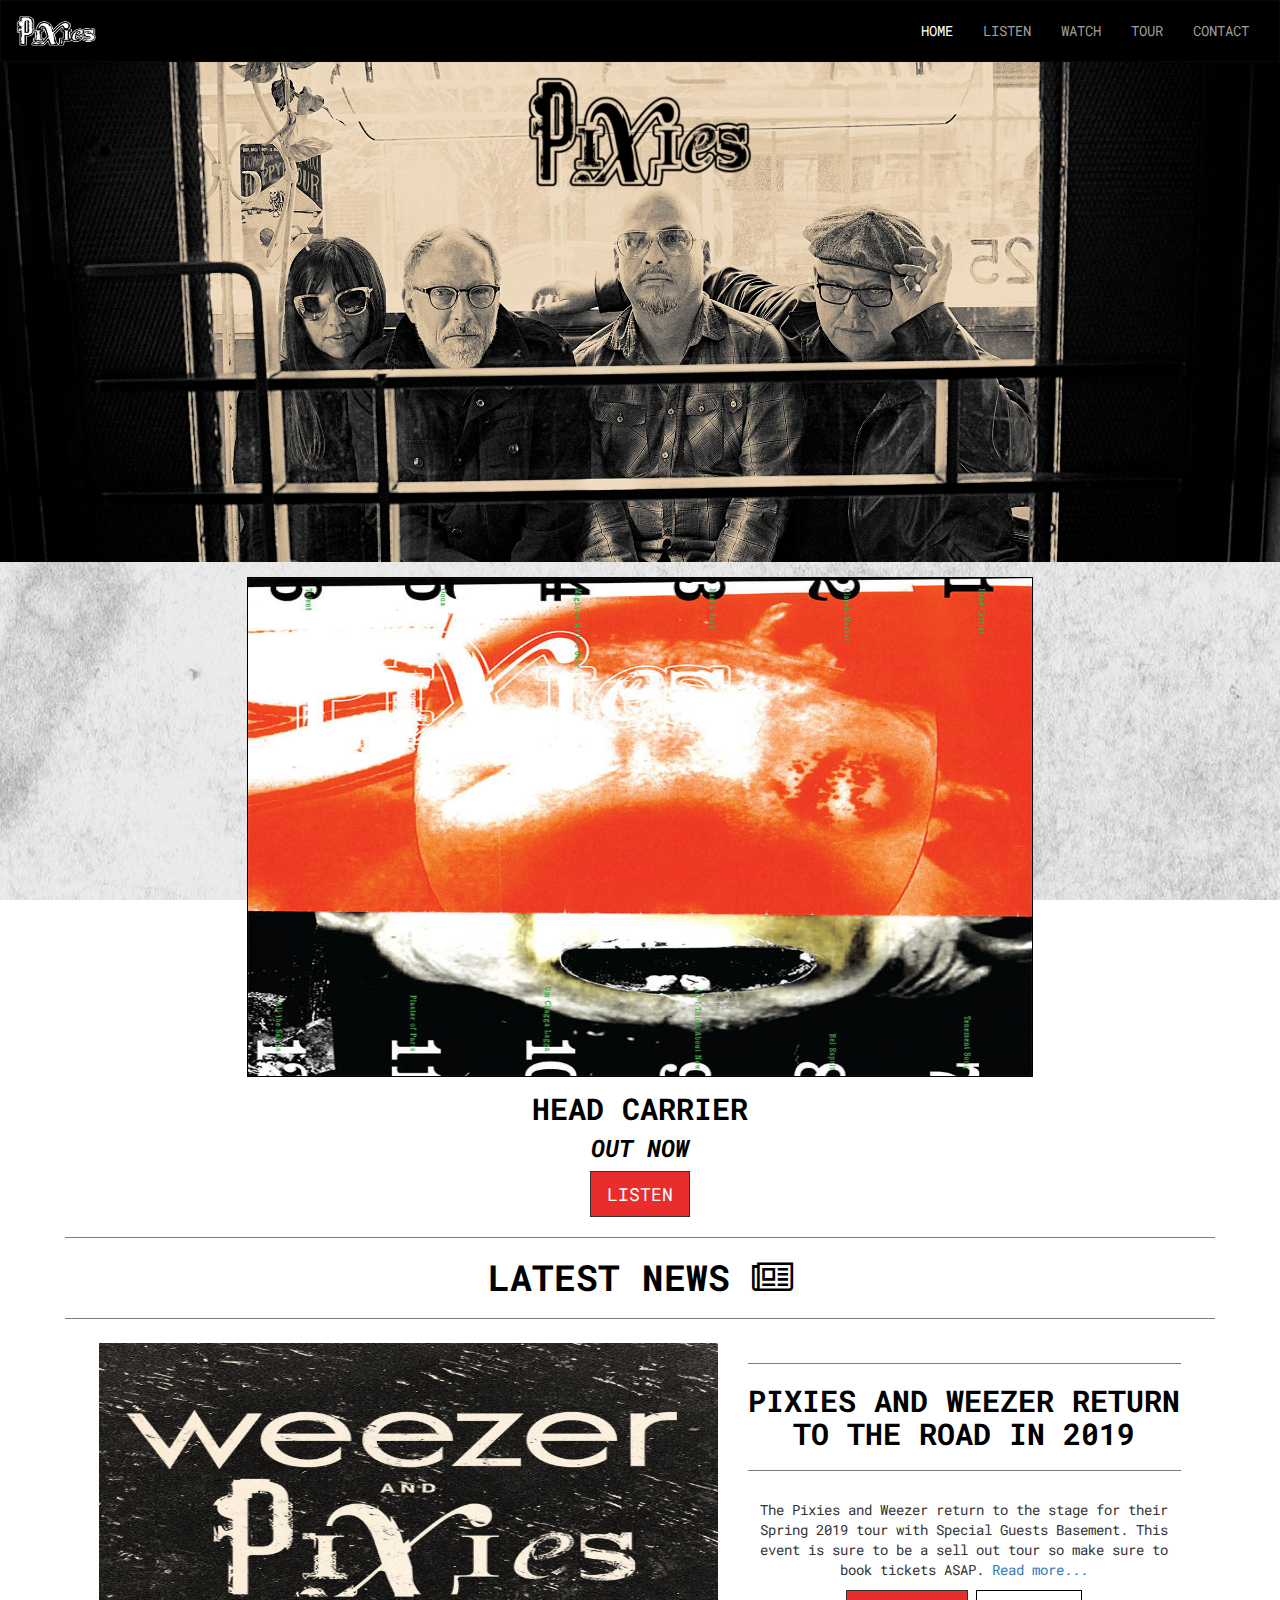
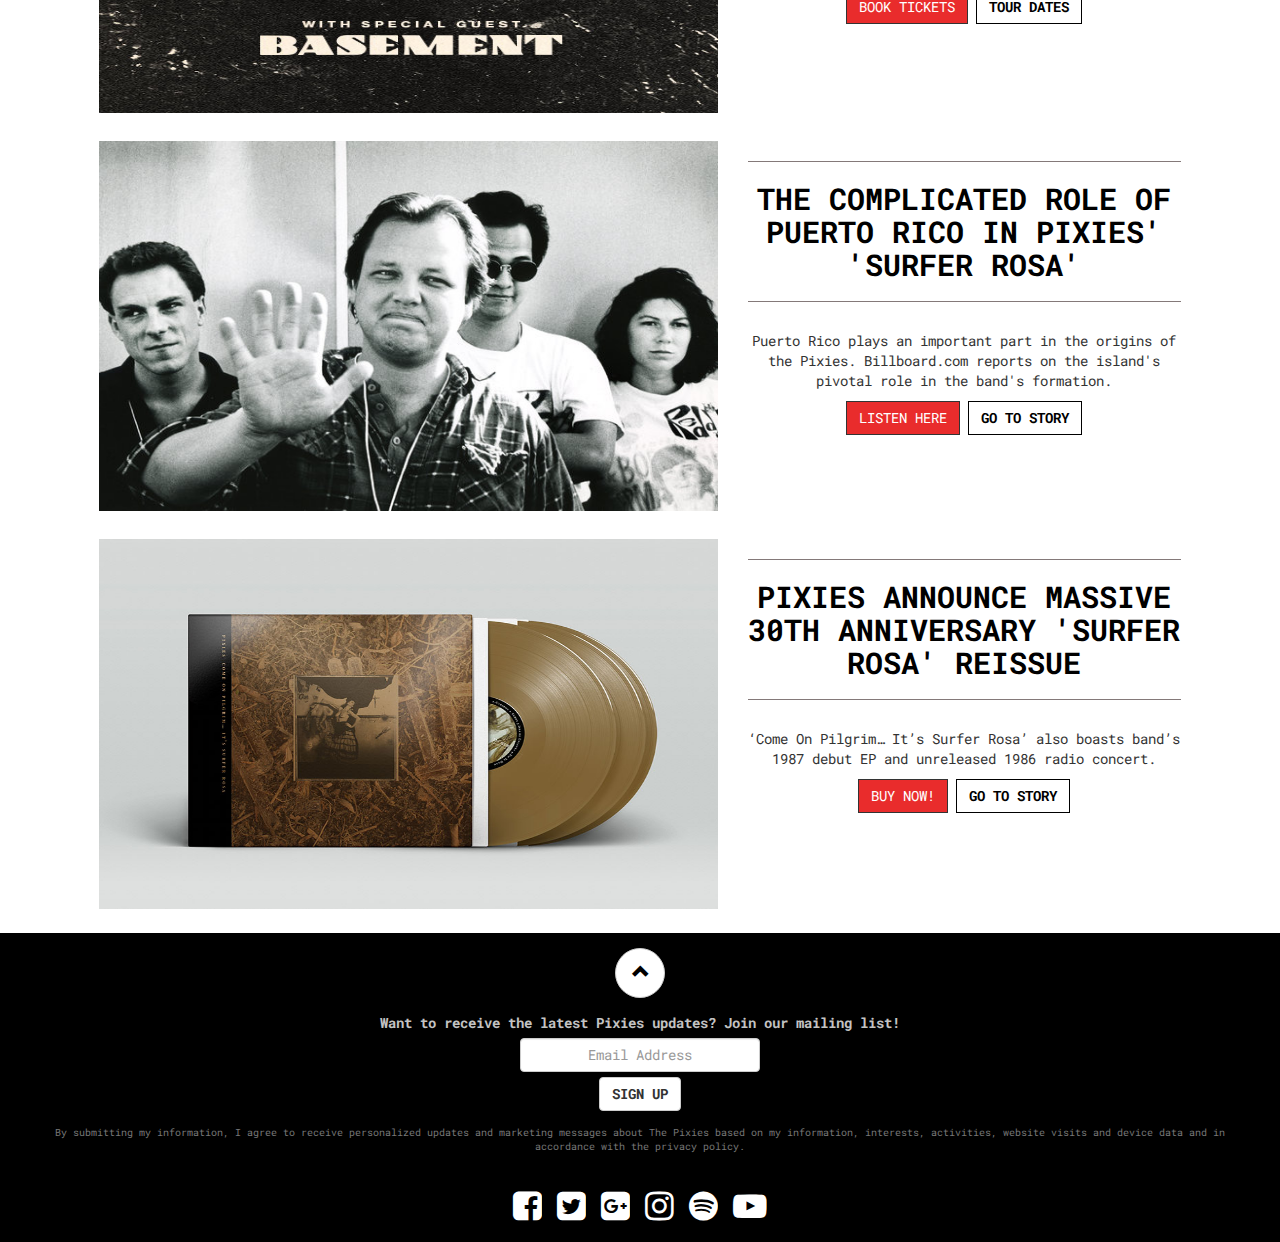
<file: index.html>
<!DOCTYPE html>
<html lang="en">

<head>
    <!----------Meta Data------->
    <meta charset="utf-8">
    <meta http-equiv="X-UA-Compatible" content="IE=edge">
    <meta name="viewport" content="width=device-width, initial-scale=1">

    <title>The Pixies - Home</title>
    <!----------Bootstrap 3.3.7 CDN Link------->
    <link rel="stylesheet" href="https://stackpath.bootstrapcdn.com/bootstrap/3.3.7/css/bootstrap.min.css" type="text/css" />
    <!----------Fontawesome CDN Link------->
    <link rel="stylesheet" href="https://stackpath.bootstrapcdn.com/font-awesome/4.7.0/css/font-awesome.min.css" type="text/css" />
    <!----------Google Fonts Link------->
    <link rel="stylesheet" href="https://fonts.googleapis.com/css?family=Roboto+Mono:400,700">
    <!----------My Css Link------->
    <link rel="stylesheet" href="assets/css/style.css" type="text/css" />
    <!----------Favicon Link------->
    <link rel="shortcut icon" href="assets/images/favicon1.ico" type="image/x-icon" />
</head>

<body>
    <header>
        <!---Navigation Bar--->
        <nav class="navbar navbar-inverse">
            <div class="container-fluid">
                <div class="navbar-header">
                    <button type="button" class="navbar-toggle" data-toggle="collapse" data-target="#myNavbar">
                            <span class="icon-bar"></span>
                            <span class="icon-bar"></span>
                            <span class="icon-bar"></span>                        
                        </button>
                    <a name="top" class="navbar-brand" href="index.html"><img class="icon" src="assets/images/pixieslogo.jpg" alt="Pixies Logo"></a>
                </div>

                <div class="collapse navbar-collapse text-center" id="myNavbar">
                    <ul class="nav navbar-nav navbar-right">
                        <li><a href="index.html" class="active-page">Home</a></li>
                        <li><a href="listen.html">Listen</a></li>
                        <li><a href="watch.html">Watch</a></li>
                        <li><a href="tour.html">Tour</a></li>
                        <li><a href="contact.html">Contact</a></li>
                    </ul>
                </div>
            </div>
        </nav>
        <!---/Navigation Bar--->

        <!---Banner Image--->
        <div class="banner-container">
            <div class="parallax">
                <div class="col-12 col-lg-12 text-center">
                    <a class="banner-brand hidden-xs" href="index.html"><img class="logo" src="assets/images/Logo1.png" alt="Main Logo"></a>
                </div>
            </div>
        </div>
        <!---/Banner Image--->
    </header>

    <!---Main Section--->
    <main class="news container-fluid text-center">
        <!----------Customised Jumbotron and Call Out------->
        <div class="row">
            <a class="jumbotron-link" href="listen.html">
                <div class="jumbotron col-xs-offset-2 col-xs-8 col-offset-3 col-6"></div>
            </a>
        </div>
        <div>
            <h2 style="margin-top:0">Head Carrier</h2>
            <h3 style="margin-top:0"><i>Out Now</i></h3>
            <p>
                <a href="listen.html" class="book-button btn btn-lg" role="button">Listen</a>
            </p>
        </div>
        <!----------/Customised Jumbotron and Call Out------->

        <hr>
        <h1>Latest News <i class="fa fa-newspaper-o" aria-hidden="true"></i></h1>
        <hr>

        <!----------Customised thumbnail features from Bootstrap's documentation------->
        <div class="row news-updates">
            <div class="thumbnail">
                <div class="col-xs-12 col-md-5 pull-right">
                    <hr>
                    <h2>Pixies and Weezer return to the road in 2019</h2>
                    <hr>
                </div>
                <div class="col-xs-12 col-md-7 pull-left">
                    <div class="image-wrapper">
                        <a href="https://www.stereoboard.com/pixies-tickets" target="_blank"><img src="assets/images/weezpixbase.jpg" alt="Pixies Weezer poster"></a>
                    </div>
                </div>
                <div class="caption col-xs-12 col-md-5 pull-right">
                    <p>The Pixies and Weezer return to the stage for their Spring 2019 tour with Special Guests Basement. This event is sure to be a sell out tour so make sure to book tickets ASAP. <a href="https://www.stereoboard.com/pixies-tickets" target="_blank">Read more...</a>
                    </p>
                    <p><a href="https://www.ticketmaster.com/artist/906179?_ga=2.228339032.410301988.1542032940-1077720591.1542032940" target="_blank" class="book-button btn" role="button">Book tickets</a> <a href="tour.html" class="btn btn-default story-button"
                            role="button">Tour Dates</a>
                    </p>
                </div>
            </div>
        </div>

        <div class="row news-updates">
            <div class="thumbnail">
                <div class="col-xs-12 col-md-5 pull-right">
                    <hr>
                    <h2>The Complicated Role of Puerto Rico In Pixies' 'Surfer Rosa'</h2>
                    <hr>
                </div>
                <div class="col-xs-12 col-md-7 pull-left">
                    <div class="image-wrapper">
                        <a href="https://www.billboard.com/articles/columns/rock/8483866/pixies-surfer-rosa-puerto-rico-frank-black" target="_blank"><img src="assets/images/billboard.jpg" alt="Billboard article"></a>
                    </div>
                </div>
                <div class="caption col-xs-12 col-md-5 pull-right">
                    <p>Puerto Rico plays an important part in the origins of the Pixies. Billboard.com reports on the island's pivotal role in the band's formation.</p>
                    <p><a href="listen.html" class="book-button btn" role="button">Listen Here</a> <a href="https://www.billboard.com/articles/columns/rock/8483866/pixies-surfer-rosa-puerto-rico-frank-black" target="_blank" class="btn btn-default story-button"
                            role="button">Go to story</a></p>
                </div>
            </div>
        </div>

        <div class="row news-updates">
            <div class="thumbnail">
                <div class="col-xs-12 col-md-5 pull-right">
                    <hr>
                    <h2>Pixies Announce Massive 30th Anniversary 'Surfer Rosa' Reissue</h2>
                    <hr>
                </div>
                <div class="col-xs-12 col-md-7 pull-left">
                    <div class="image-wrapper">
                        <a href="https://www.rollingstone.com/music/music-news/pixies-announce-massive-30th-anniversary-surfer-rosa-reissue-705482/" target="_blank"><img src="assets/images/gold.jpg" alt="Rolling Stone article"></a>
                    </div>
                </div>
                <div class="caption col-xs-12 col-md-5 pull-right">
                    <p>‘Come On Pilgrim… It’s Surfer Rosa’ also boasts band’s 1987 debut EP and unreleased 1986 radio concert.</p>
                    <p><a href="https://www.amazon.co.uk/Come-Pilgrim-Its-Surfer-Rosa/dp/B07G3LV5LV" target="_blank" class="book-button btn" role="button">Buy Now!</a> <a href="https://www.rollingstone.com/music/music-news/pixies-announce-massive-30th-anniversary-surfer-rosa-reissue-705482/"
                            target="_blank" class="btn btn-default story-button" role="button">Go to story</a></p>
                </div>
            </div>
        </div>
        <!----------/Customised thumbnail features from Bootstrap's documentation------->

    </main>
    <!---/Main Section--->

    <footer class="footer">

        <div class="container-fluid">
            <!----------Back to Top Button------->
            <div class="button-wrapper">
                <a href="#top"><button type="button" class="btn btn-default btn-circle btn-lg text-center center-block"><i class="top-button glyphicon glyphicon-chevron-up"></i></button></a>
            </div>
            <!----------/Back to Top Button------->
            <!----------Mailing List Form------->
            <form data-toggle="validator">
                <div class="form text-center">
                    <div class="form-group center-block">
                        <label for="exampleInputEmail1">Want to receive the latest Pixies updates? Join our mailing list!</label>
                        <input type="email" style="width: 240px" class="form-control text-center center-block" id="exampleInputEmail1" placeholder="Email Address" required>
                    </div>
                    <button type="submit" class="sign-up-button btn btn-default">Sign Up</button>
                    <div class="disclaimer">
                        <p class="text-muted">By submitting my information, I agree to receive personalized updates and marketing messages about The Pixies based on my information, interests, activities, website visits and device data and in accordance with the privacy policy.</p>
                    </div>
                </div>
            </form>
            <!----------/Mailing List Form------->

            <!----------Social Media links------->
            <!----------These are customised from a Bootsnipp.com snippet of social link buttons------->
            <div class="social-links text-center center-block">
                <br />
                <a href="https://www.facebook.com/pixiesofficial/" target="_blank"><i id="social-fb" class="fa fa-facebook-square fa-3x social"></i></a>
                <a href="https://twitter.com/pixies" target="_blank"><i id="social-tw" class="fa fa-twitter-square fa-3x social"></i></a>
                <a href="https://plus.google.com/100335635762493650245" target="_blank"><i id="social-gp" class="fa fa-google-plus-square fa-3x social"></i></a>
                <a href="https://www.instagram.com/pixiesofficial/?hl=en" target="_blank"><i id="social-in" class="fa fa-instagram fa-3x social"></i></a>
                <a href="https://open.spotify.com/artist/6zvul52xwTWzilBZl6BUbT" target="_blank"><i id="social-spot" class="fa fa-spotify fa-3x social"></i></a>
                <a href="https://www.youtube.com/user/PixiesOfficialTV" target="_blank"><i id="social-yt" class="fa fa-youtube-play fa-3x social"></i></a>
            </div>
            <!----------/Social Media links------->
        </div>
    </footer>
    <!---Footer--->

    <!----------J Query------->
    <script src="https://ajax.googleapis.com/ajax/libs/jquery/3.3.1/jquery.min.js"></script>
    <!----------Bootstrap Js------->
    <script src="https://maxcdn.bootstrapcdn.com/bootstrap/3.3.7/js/bootstrap.min.js"></script>
</body>

</html>
</file>
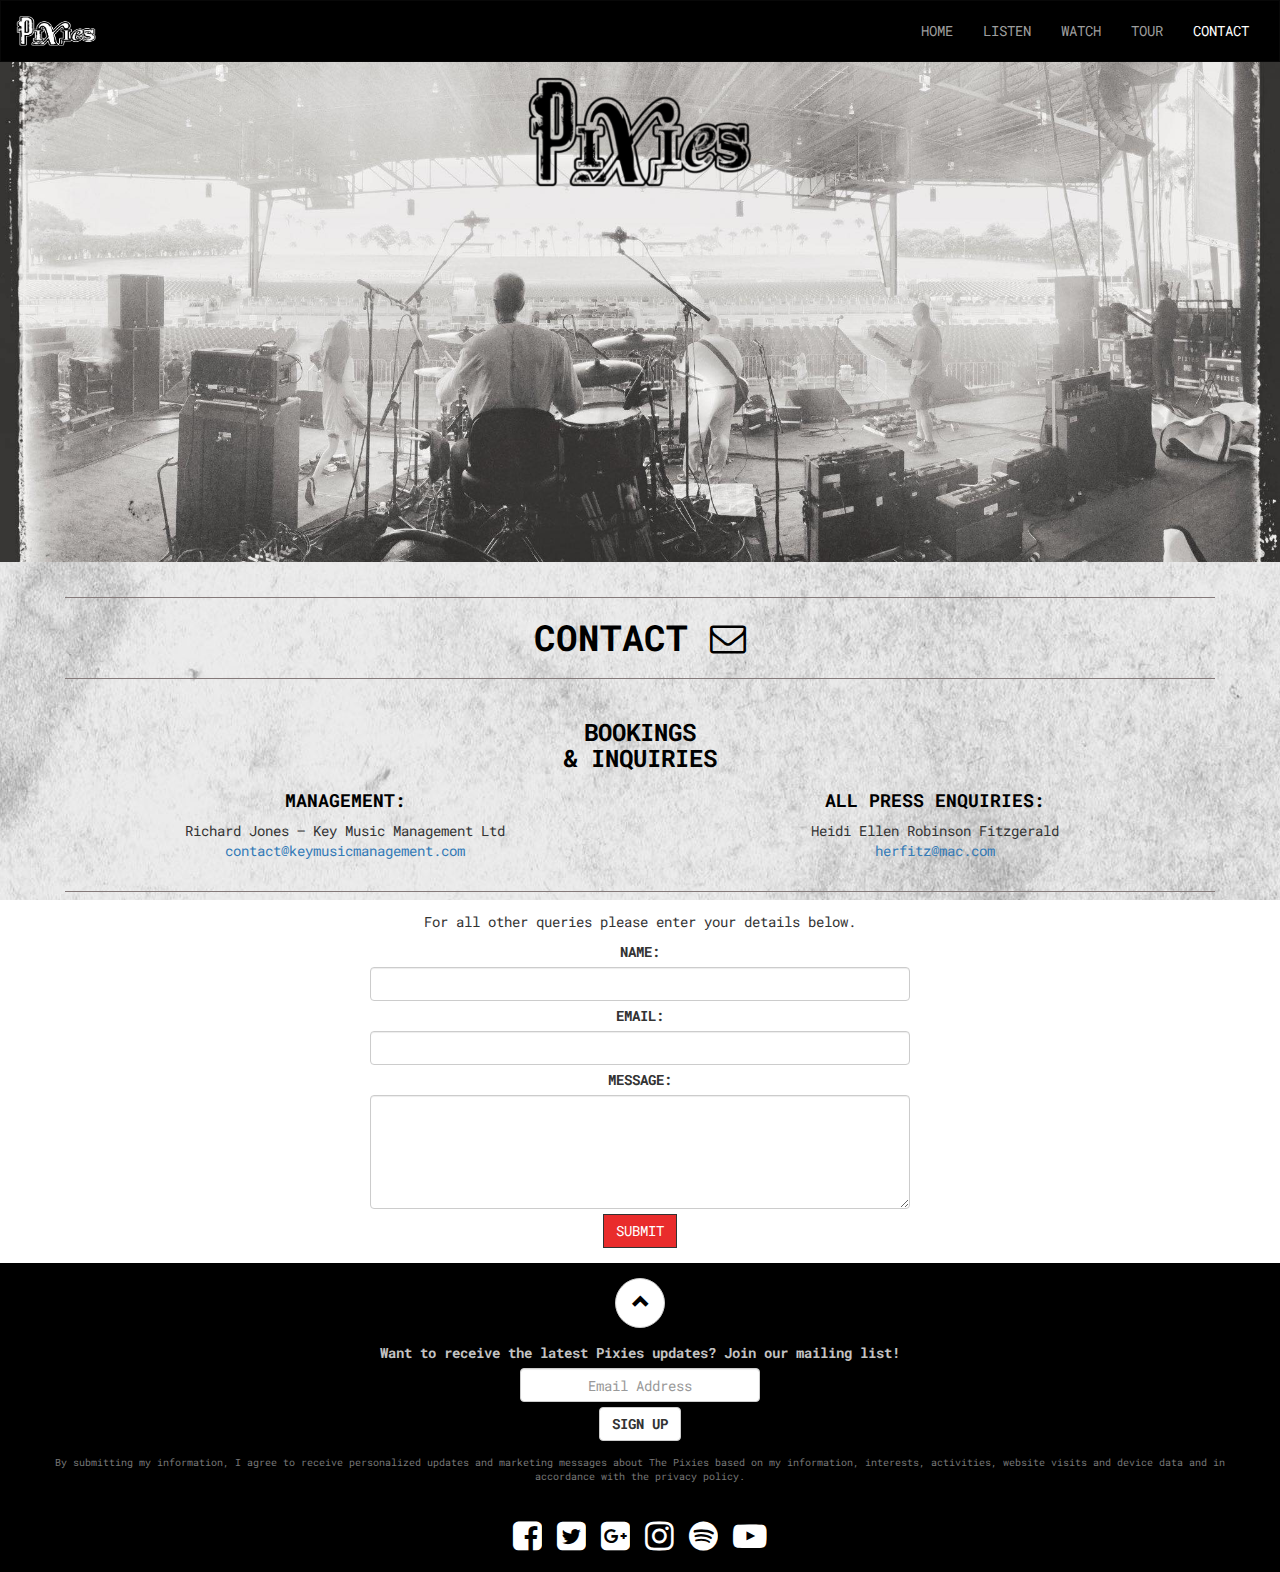
<file: contact.html>
<!DOCTYPE html>
<html lang="en">
    <head>
        <!----------Meta Data------->
        <meta charset="utf-8">
        <meta http-equiv="X-UA-Compatible" content="IE=edge">
        <meta name="viewport" content="width=device-width, initial-scale=1">
    
        <title>Contact - The Pixies</title>
        <!----------Bootstrap 3.3.7 CDN Link------->
        <link rel="stylesheet" href="https://stackpath.bootstrapcdn.com/bootstrap/3.3.7/css/bootstrap.min.css" type="text/css" />
        <!----------Fontawesome CDN Link------->
        <link rel="stylesheet" href="https://stackpath.bootstrapcdn.com/font-awesome/4.7.0/css/font-awesome.min.css" type="text/css"  />
        <!----------Google Fonts Link------->
        <link rel="stylesheet" href="https://fonts.googleapis.com/css?family=Roboto+Mono:400,700">
        <!----------My Css Link------->
        <link rel="stylesheet" href="assets/css/style.css" type="text/css" />
        <!----------Favicon Link------->
        <link rel="shortcut icon" href="assets/images/favicon1.ico" type="image/x-icon" />
    </head>
    
    <body>
        <header>
            <!---Navigation Bar--->
            <nav class="navbar navbar-inverse">
                <div class="container-fluid">
                    <div class="navbar-header">
                        <button type="button" class="navbar-toggle" data-toggle="collapse" data-target="#myNavbar">
                            <span class="icon-bar"></span>
                            <span class="icon-bar"></span>
                            <span class="icon-bar"></span>                        
                        </button>
                        <a name="top" class="navbar-brand" href="index.html"><img class="icon" src="assets/images/pixieslogo.jpg" alt="Pixies Logo"></a>
                    </div>
                    
                    <div class="collapse navbar-collapse text-center" id="myNavbar">
                        <ul class="nav navbar-nav navbar-right">
                            <li><a href="index.html">Home</a></li>
                            <li><a href="listen.html">Listen</a></li>
                            <li><a href="watch.html">Watch</a></li>
                            <li><a href="tour.html">Tour</a></li>
                            <li><a href="contact.html" class="active-page">Contact</a></li>
                        </ul>
                    </div>
                </div>
            </nav>

            <!---/Navigation Bar--->
            
            <!---Banner Image--->
            <div class="banner-container">
                <div class="contact-parallax">
                    <div class="col-12 col-lg-12 text-center">
                       <a class="banner-brand hidden-xs" href="index.html"><img class="logo" src="assets/images/Logo1.png" alt="Main Logo"></a>
                    </div>
                </div>
            </div>
            <!---/Banner Image--->
        </header>
        
        <main class="news container-fluid text-center">
            
            <!---Contact Info--->
            
            <hr><h1>Contact <i class="fa fa-envelope-o" aria-hidden="true"></i></h1><hr>
            
            <div class="row contact-details">
               <div class="col-md-12 col-lg-12">
                   <h3>Bookings<br>& Inquiries</h3>
               </div>
               <div class="col-md-6 col-lg-6">
                    <h4>Management:</h4>
                    <p>Richard Jones – Key Music Management Ltd<br>
                    <a href="mailto:contact@keymusicmanagement.com">contact@keymusicmanagement.com</a></p>
               </div>
               <div class="col-md-6 col-lg-6">
                    <h4>All Press Enquiries:</h4>
                    <p>Heidi Ellen Robinson Fitzgerald<br>
                    <a href="mailto:herfitz@mac.com">herfitz@mac.com</a></p>
               </div>
               <div class="col-sm-12">
                    <hr>
                    <p>For all other queries please enter your details below.</p>
                </div>
            </div>
            
            <!---Contact Info--->
            
            <!---Contact Form--->
            
            <form data-toggle="validator">
                <div class="contact row">
                    <div class="col-md-offset-3 col-md-6 col-lg-offset-3 col-lg-6">
                        <div class="form-group">
                            <label for="usr" id="name">Name:</label>
                            <input type="text" class="form-control" id="usr" required>
                        </div>
                        <div class="form-group">
                            <label for="email" id="email">Email:</label>
                            <input type="email" class="form-control" id="mail" required>
                        </div>
                        <div class="form-group">
                            <label for="comment" id="message">Message:</label>
                            <textarea class="form-control" rows="5" id="comment" required></textarea>
                        </div>
                        <button type="submit" class="book-button btn">Submit</button>
                    </div>
                </div>
            </form>
        </main>
        
        <!---/Contact Form--->
        
        <footer class="footer">
            
            <div class="container-fluid">
                <!----------Back to Top Button------->
                <div class="button-wrapper">
                    <a href="#top"><button type="button" class="btn btn-default btn-circle btn-lg text-center center-block"><i class="top-button glyphicon glyphicon-chevron-up"></i></button></a>
                </div>
                <!----------/Back to Top Button------->
                <!----------Mailing List Form------->
                <form data-toggle="validator" role="form">
                    <div class="form text-center">
                        <div class="form-group center-block">
                            <label for="exampleInputEmail1">Want to receive the latest Pixies updates? Join our mailing list!</label>
                            <input type="email" style="width: 240px" class="form-control text-center center-block" id="exampleInputEmail1" placeholder="Email Address" required>
                        </div>
                        <button type="submit" class="sign-up-button btn btn-default">Sign Up</button>
                        <div class="disclaimer">
                            <p class="text-muted">By submitting my information, I agree to receive personalized updates and marketing messages about The Pixies based on my information, interests, activities, website visits and device data and in accordance with the privacy policy.</p>
                        </div>
                    </div>
                </form>
                <!----------/Mailing List Form------->
                <!----------Social Media links------->
                <!----------These are customised from a Bootsnipp.com snippet of social link buttons------->
                <div class="social-links text-center center-block">
                    <br />
                        <a href="https://www.facebook.com/pixiesofficial/" target="_blank"><i id="social-fb" class="fa fa-facebook-square fa-3x social"></i></a>
        	            <a href="https://twitter.com/pixies" target="_blank"><i id="social-tw" class="fa fa-twitter-square fa-3x social"></i></a>
        	            <a href="https://plus.google.com/100335635762493650245" target="_blank"><i id="social-gp" class="fa fa-google-plus-square fa-3x social"></i></a>
        	            <a href="https://www.instagram.com/pixiesofficial/?hl=en" target="_blank"><i id="social-in" class="fa fa-instagram fa-3x social"></i></a>
        	            <a href="https://open.spotify.com/artist/6zvul52xwTWzilBZl6BUbT" target="_blank"><i id="social-spot" class="fa fa-spotify fa-3x social"></i></a>
        	            <a href="https://www.youtube.com/user/PixiesOfficialTV" target="_blank"><i id="social-yt" class="fa fa-youtube-play fa-3x social"></i></a>
                </div>
                <!----------/Social Media links------->
            </div>
        </footer>
        
        <!----------J Query------->
        <script src="https://ajax.googleapis.com/ajax/libs/jquery/3.3.1/jquery.min.js"></script>
        <!----------Bootstrap Js------->
        <script src="https://maxcdn.bootstrapcdn.com/bootstrap/3.3.7/js/bootstrap.min.js"></script>
    </body>
    
</html>
</file>
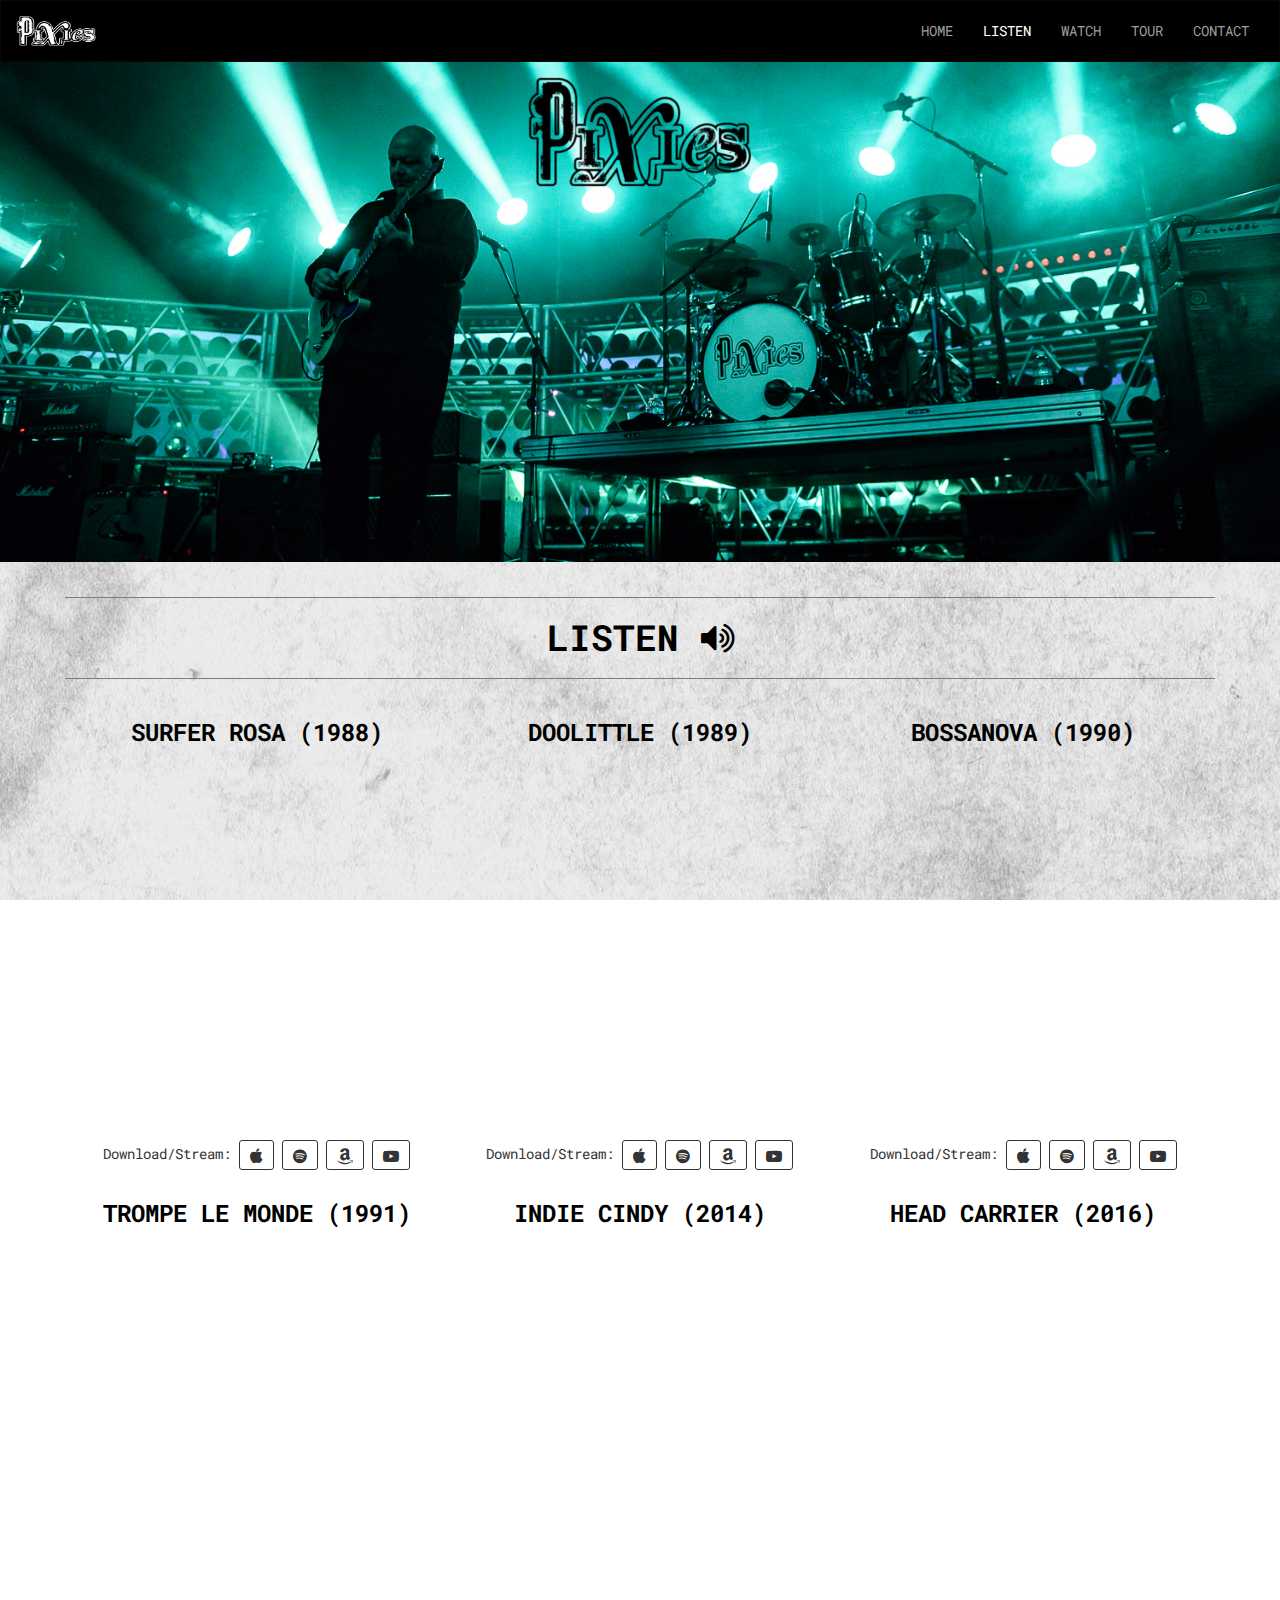
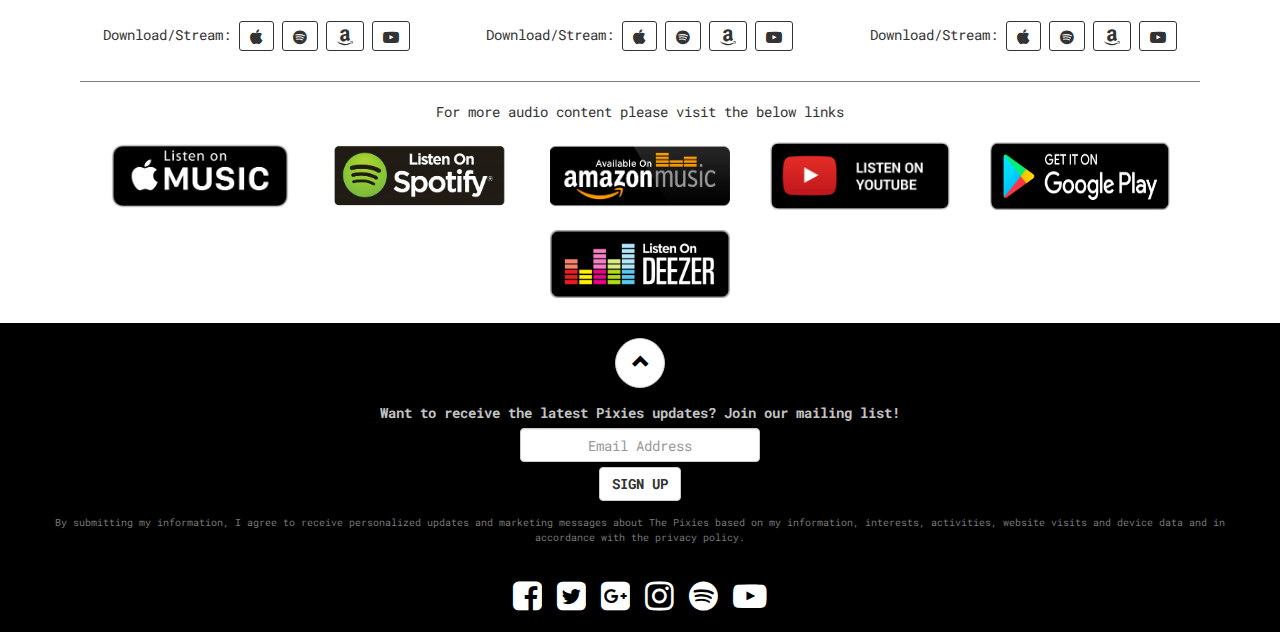
<file: listen.html>
<!DOCTYPE html>
<html lang="en">

<head>
    <!----------Meta Data------->
    <meta charset="utf-8">
    <meta http-equiv="X-UA-Compatible" content="IE=edge">
    <meta name="viewport" content="width=device-width, initial-scale=1">

    <title>Listen - The Pixies</title>
    <!----------Bootstrap 3.3.7 CDN Link------->
    <link rel="stylesheet" href="https://stackpath.bootstrapcdn.com/bootstrap/3.3.7/css/bootstrap.min.css" type="text/css" />
    <!----------Fontawesome CDN Link------->
    <link rel="stylesheet" href="https://stackpath.bootstrapcdn.com/font-awesome/4.7.0/css/font-awesome.min.css" type="text/css" />
    <!----------Google Fonts Link------->
    <link rel="stylesheet" href="https://fonts.googleapis.com/css?family=Roboto+Mono:400,700">
    <!----------My Css Link------->
    <link rel="stylesheet" href="assets/css/style.css" type="text/css" />
    <!----------Favicon Link------->
    <link rel="shortcut icon" href="assets/images/favicon1.ico" type="image/x-icon" />
</head>

<body>
    <header>
        <!---Navigation Bar--->
        <nav class="navbar navbar-inverse">
            <div class="container-fluid">
                <div class="navbar-header">
                    <button type="button" class="navbar-toggle" data-toggle="collapse" data-target="#myNavbar">
                            <span class="icon-bar"></span>
                            <span class="icon-bar"></span>
                            <span class="icon-bar"></span>                        
                        </button>
                    <a name="top" class="navbar-brand" href="index.html"><img class="icon" src="assets/images/pixieslogo.jpg" alt="Pixies Logo"></a>
                </div>

                <div class="collapse navbar-collapse text-center" id="myNavbar">
                    <ul class="nav navbar-nav navbar-right">
                        <li><a href="index.html">Home</a></li>
                        <li><a href="listen.html" class="active-page">Listen</a></li>
                        <li><a href="watch.html">Watch</a></li>
                        <li><a href="tour.html">Tour</a></li>
                        <li><a href="contact.html">Contact</a></li>
                    </ul>
                </div>
            </div>
        </nav>
        <!---/Navigation Bar--->

        <!---Banner Image--->
        <div class="banner-container">
            <div class="listen-parallax">
                <div class="col-12 col-lg-12 text-center">
                    <a class="banner-brand hidden-xs" href="index.html"><img class="logo" src="assets/images/Logo1.png" alt="Main Logo"></a>
                </div>
            </div>
        </div>
        <!---/Banner Image--->
    </header>


    <main class="news container-fluid text-center">

        <hr>
        <h1>Listen <i class="fa fa-volume-up" aria-hidden="true"></i></h1>
        <hr>

        <!---Listen Section--->
        <div class="row listen">
            <!----------Embedded Spotify Albums------->
            <div class="row album">
                <div class="col-xs-12 col-md-6 col-lg-4">
                    <h3>Surfer Rosa (1988)</h3>
                    <iframe src="https://open.spotify.com/embed/album/5dBIhAet5YfCd1TSvMRbzX" style="border: 0; width: 100%; height: 380px;" allowfullscreen></iframe>
                    <div class="row download-links">
                        <p> Download/Stream:
                            <a class="btn btn-default btn-sm" href="https://itunes.apple.com/us/album/surfer-rosa-remastered/1027465077" target="_blank" role="button"><i class="fa fa-apple fa-lg" aria-hidden="true"></i></a>
                            <a class="btn btn-default btn-sm" href="https://open.spotify.com/album/5dBIhAet5YfCd1TSvMRbzX" target="_blank" role="button"><i class="fa fa-spotify fa-lg" aria-hidden="true"></i></a>
                            <a class="btn btn-default btn-sm" href="https://www.amazon.com/Surfer-Rosa-Come-Pilgrim-Pixies/dp/B00005LAGO" target="blank" role="button"><i class="fa fa-amazon fa-lg" aria-hidden="true"></i></a>
                            <a class="btn btn-default btn-sm" href="https://www.youtube.com/watch?v=yJM576_1UX4&list=PLNpmGn_mZydVGK94ew4INadnC2iOBfYT1" target="_blank" role="button"><i class="fa fa-youtube-play fa-lg" aria-hidden="true"></i></a>
                        </p>
                    </div>
                </div>
                <div class="col-xs-12 col-md-6 col-lg-4">
                    <h3>Doolittle (1989)</h3>
                    <iframe src="https://open.spotify.com/embed/album/6ymZBbRSmzAvoSGmwAFoxm" style="border: 0; width: 100%; height: 380px;" allowfullscreen></iframe>
                    <div class="row download-links">
                        <p> Download/Stream:
                            <a class="btn btn-default btn-sm" href="https://itunes.apple.com/us/album/doolittle/7060469" target="_blank" role="button"><i class="fa fa-apple fa-lg" aria-hidden="true"></i></a>
                            <a class="btn btn-default btn-sm" href="https://open.spotify.com/album/6ymZBbRSmzAvoSGmwAFoxm" target="_blank" role="button"><i class="fa fa-spotify fa-lg" aria-hidden="true"></i></a>
                            <a class="btn btn-default btn-sm" href="https://www.amazon.com/Doolittle-Pixies/dp/B000065PUE" target="blank" role="button"><i class="fa fa-amazon fa-lg" aria-hidden="true"></i></a>
                            <a class="btn btn-default btn-sm" href="https://www.youtube.com/watch?v=XycBLF6kWuY&list=PLhj6R3nBEgyIdyIVKV2XDfDUdyhcWsWpw" target="_blank" role="button"><i class="fa fa-youtube-play fa-lg" aria-hidden="true"></i></a>
                        </p>
                    </div>
                </div>
                <div class="col-xs-12 col-md-6 col-lg-4">
                    <h3>Bossanova (1990)</h3>
                    <iframe src="https://open.spotify.com/embed/album/60cRh5MCFNOrFeQykKnDej" style="border: 0; width: 100%; height: 380px;" allowfullscreen></iframe>
                    <div class="row download-links">
                        <p> Download/Stream:
                            <a class="btn btn-default btn-sm" href="https://itunes.apple.com/us/album/bossanova/1025319099" target="_blank" role="button"><i class="fa fa-apple fa-lg" aria-hidden="true"></i></a>
                            <a class="btn btn-default btn-sm" href="https://open.spotify.com/album/4szmJLxJ8bBXJUy8auGAfb" target="_blank" role="button"><i class="fa fa-spotify fa-lg" aria-hidden="true"></i></a>
                            <a class="btn btn-default btn-sm" href="https://www.amazon.com/Bossa-Nova-Pixies/dp/B003E33RGO" target="blank" role="button"><i class="fa fa-amazon fa-lg" aria-hidden="true"></i></a>
                            <a class="btn btn-default btn-sm" href="https://www.youtube.com/watch?v=27VLlQ1Ax5k&list=PLT9kOf-nqGMIVj_C2rc0RUoAe_j3bl8L8" target="_blank" role="button"><i class="fa fa-youtube-play fa-lg" aria-hidden="true"></i></a>
                        </p>
                    </div>
                </div>
                <div class="col-xs-12 col-md-6 col-lg-4">
                    <h3>Trompe Le Monde (1991)</h3>
                    <iframe src="https://open.spotify.com/embed/album/0W3TFGV3CokHLxXPeC3sEk" style="border: 0; width: 100%; height: 380px;" allowfullscreen></iframe>
                    <div class="row download-links">
                        <p> Download/Stream:
                            <a class="btn btn-default btn-sm" href="https://itunes.apple.com/us/album/trompe-le-monde/3033911" target="_blank" role="button"><i class="fa fa-apple fa-lg" aria-hidden="true"></i></a>
                            <a class="btn btn-default btn-sm" href="https://open.spotify.com/album/0W3TFGV3CokHLxXPeC3sEk" target="_blank" role="button"><i class="fa fa-spotify fa-lg" aria-hidden="true"></i></a>
                            <a class="btn btn-default btn-sm" href="https://www.amazon.com/Trompe-Monde-PIXIES/dp/B00008K4YS" target="blank" role="button"><i class="fa fa-amazon fa-lg" aria-hidden="true"></i></a>
                            <a class="btn btn-default btn-sm" href="https://www.youtube.com/playlist?list=PLatM3DlCFsSaziDJ7inOVVaddlnjGhgNp" target="_blank" role="button"><i class="fa fa-youtube-play fa-lg" aria-hidden="true"></i></a>
                        </p>
                    </div>
                </div>
                <div class="col-xs-12 col-md-6 col-lg-4">
                    <h3>Indie Cindy (2014)</h3>
                    <iframe src="https://open.spotify.com/embed/album/4vFlR1iZibpvSlzsW9BMdU" style="border: 0; width: 100%; height: 380px;" allowfullscreen></iframe>
                    <div class="row download-links">
                        <p> Download/Stream:
                            <a class="btn btn-default btn-sm" href="https://itunes.apple.com/us/album/indie-cindy/835636083" target="_blank" role="button"><i class="fa fa-apple fa-lg" aria-hidden="true"></i></a>
                            <a class="btn btn-default btn-sm" href="https://open.spotify.com/album/4vFlR1iZibpvSlzsW9BMdU" target="_blank" role="button"><i class="fa fa-spotify fa-lg" aria-hidden="true"></i></a>
                            <a class="btn btn-default btn-sm" href="https://www.amazon.com/Indie-Cindy-Pixies/dp/B00J8JQ8GY" target="blank" role="button"><i class="fa fa-amazon fa-lg" aria-hidden="true"></i></a>
                            <a class="btn btn-default btn-sm" href="https://www.youtube.com/playlist?list=PLhKp2gRIaUxiHaHQTKZWRtp4KULEyLsXw" target="_blank" role="button"><i class="fa fa-youtube-play fa-lg" aria-hidden="true"></i></a>
                        </p>
                    </div>
                </div>
                <div class="col-xs-12 col-md-6 col-lg-4">
                    <h3>Head Carrier (2016)</h3>
                    <iframe src="https://open.spotify.com/embed/album/26BA9bupsAH3gXCFSKI9kT" style="border: 0; width: 100%; height: 380px;" allowfullscreen></iframe>
                    <div class="row download-links">
                        <p> Download/Stream:
                            <a class="btn btn-default btn-sm" href="https://itunes.apple.com/us/album/head-carrier/1127941620" target="_blank" role="button"><i class="fa fa-apple fa-lg" aria-hidden="true"></i></a>
                            <a class="btn btn-default btn-sm" href="https://open.spotify.com/album/26BA9bupsAH3gXCFSKI9kT" target="_blank" role="button"><i class="fa fa-spotify fa-lg" aria-hidden="true"></i></a>
                            <a class="btn btn-default btn-sm" href="https://www.amazon.com/Head-Carrier-Pixies/dp/B01H4G3J2S" target="blank" role="button"><i class="fa fa-amazon fa-lg" aria-hidden="true"></i></a>
                            <a class="btn btn-default btn-sm" href="https://www.youtube.com/playlist?list=PLcvm-dDIROCpM0Let2Qq8Lq86nUkg9WT0" target="_blank" role="button"><i class="fa fa-youtube-play fa-lg" aria-hidden="true"></i></a>
                        </p>
                    </div>
                </div>
            </div>
            <!----------/Embedded Spotify Albums------->
            <!---/Listen Section--->

            <!---Listen Apps Links--->
            <hr>
            <div class="row audio-links">

                <p>For more audio content please visit the below links<br></p>

                <div class="row button-container">
                    <a class="streaming-button btn btn-default btn-lg" href="https://itunes.apple.com/us/artist/pixies/2730151" target="_blank"><img class="button-image" src="assets/images/buttons/applemusicbutton.png" alt="Apple Music button"></a>
                    <a class="streaming-button btn btn-default btn-lg" href="https://open.spotify.com/artist/6zvul52xwTWzilBZl6BUbT" target="_blank"><img class="button-image" src="assets/images/buttons/spotifybutton.png" alt="Spotify button"></a>
                    <a class="streaming-button btn btn-default btn-lg" href="https://www.amazon.com/Pixies/e/B000APZQEK" target="_blank"><img class="button-image" src="assets/images/buttons/amazonbutton.png" alt="Amazon button"></a>
                    <a class="streaming-button btn btn-default btn-lg" href="https://www.youtube.com/user/PixiesOfficialTV" target="_blank"><img class="button-image" src="assets/images/buttons/youtubebutton.png" alt="Youtube button"></a>
                    <a class="streaming-button btn btn-default btn-lg" href="https://play.google.com/store/music/artist/Pixies?id=A2bh3mqioepidrsspehr464ooui" target="_blank"><img class="button-image" src="assets/images/buttons/googleplaybutton.png" alt="Deezer button"></a>
                    <a class="streaming-button btn btn-default btn-lg" href="https://www.deezer.com/en/artist/652" target="_blank"><img class="button-image" src="assets/images/buttons/deezerbutton.png" alt="Deezer button"></a>
                </div>
            </div>
            <!---/Listen Apps Links--->
        </div>

    </main>

    <footer class="footer">

        <div class="container-fluid">
            <!----------Back to Top Button------->
            <div class="button-wrapper">
                <a href="#top"><button type="button" class="btn btn-default btn-circle btn-lg text-center center-block"><i class="top-button glyphicon glyphicon-chevron-up"></i></button></a>
            </div>
            <!----------/Back to Top Button------->
            <!----------Mailing List Form------->
            <form data-toggle="validator">
                <div class="form text-center">
                    <div class="form-group center-block">
                        <label for="exampleInputEmail1">Want to receive the latest Pixies updates? Join our mailing list!</label>
                        <input type="email" style="width: 240px" class="form-control text-center center-block" id="exampleInputEmail1" placeholder="Email Address" required>
                    </div>
                    <button type="submit" class="sign-up-button btn btn-default">Sign Up</button>
                    <div class="disclaimer">
                        <p class="text-muted">By submitting my information, I agree to receive personalized updates and marketing messages about The Pixies based on my information, interests, activities, website visits and device data and in accordance with the privacy policy.</p>
                    </div>
                </div>
            </form>
            <!----------/Mailing List Form------->

            <!----------Social Media links------->
            <!----------These are customised from a Bootsnipp.com snippet of social link buttons------->
            <div class="social-links text-center center-block">
                <br />
                <a href="https://www.facebook.com/pixiesofficial/" target="_blank"><i id="social-fb" class="fa fa-facebook-square fa-3x social"></i></a>
                <a href="https://twitter.com/pixies" target="_blank"><i id="social-tw" class="fa fa-twitter-square fa-3x social"></i></a>
                <a href="https://plus.google.com/100335635762493650245" target="_blank"><i id="social-gp" class="fa fa-google-plus-square fa-3x social"></i></a>
                <a href="https://www.instagram.com/pixiesofficial/?hl=en" target="_blank"><i id="social-in" class="fa fa-instagram fa-3x social"></i></a>
                <a href="https://open.spotify.com/artist/6zvul52xwTWzilBZl6BUbT" target="_blank"><i id="social-spot" class="fa fa-spotify fa-3x social"></i></a>
                <a href="https://www.youtube.com/user/PixiesOfficialTV" target="_blank"><i id="social-yt" class="fa fa-youtube-play fa-3x social"></i></a>
            </div>
            <!----------/Social Media links------->
        </div>
    </footer>

    <!----------J Query------->
    <script src="https://ajax.googleapis.com/ajax/libs/jquery/3.3.1/jquery.min.js"></script>
    <!----------Bootstrap Js------->
    <script src="https://maxcdn.bootstrapcdn.com/bootstrap/3.3.7/js/bootstrap.min.js"></script>
</body>

</html>
</file>
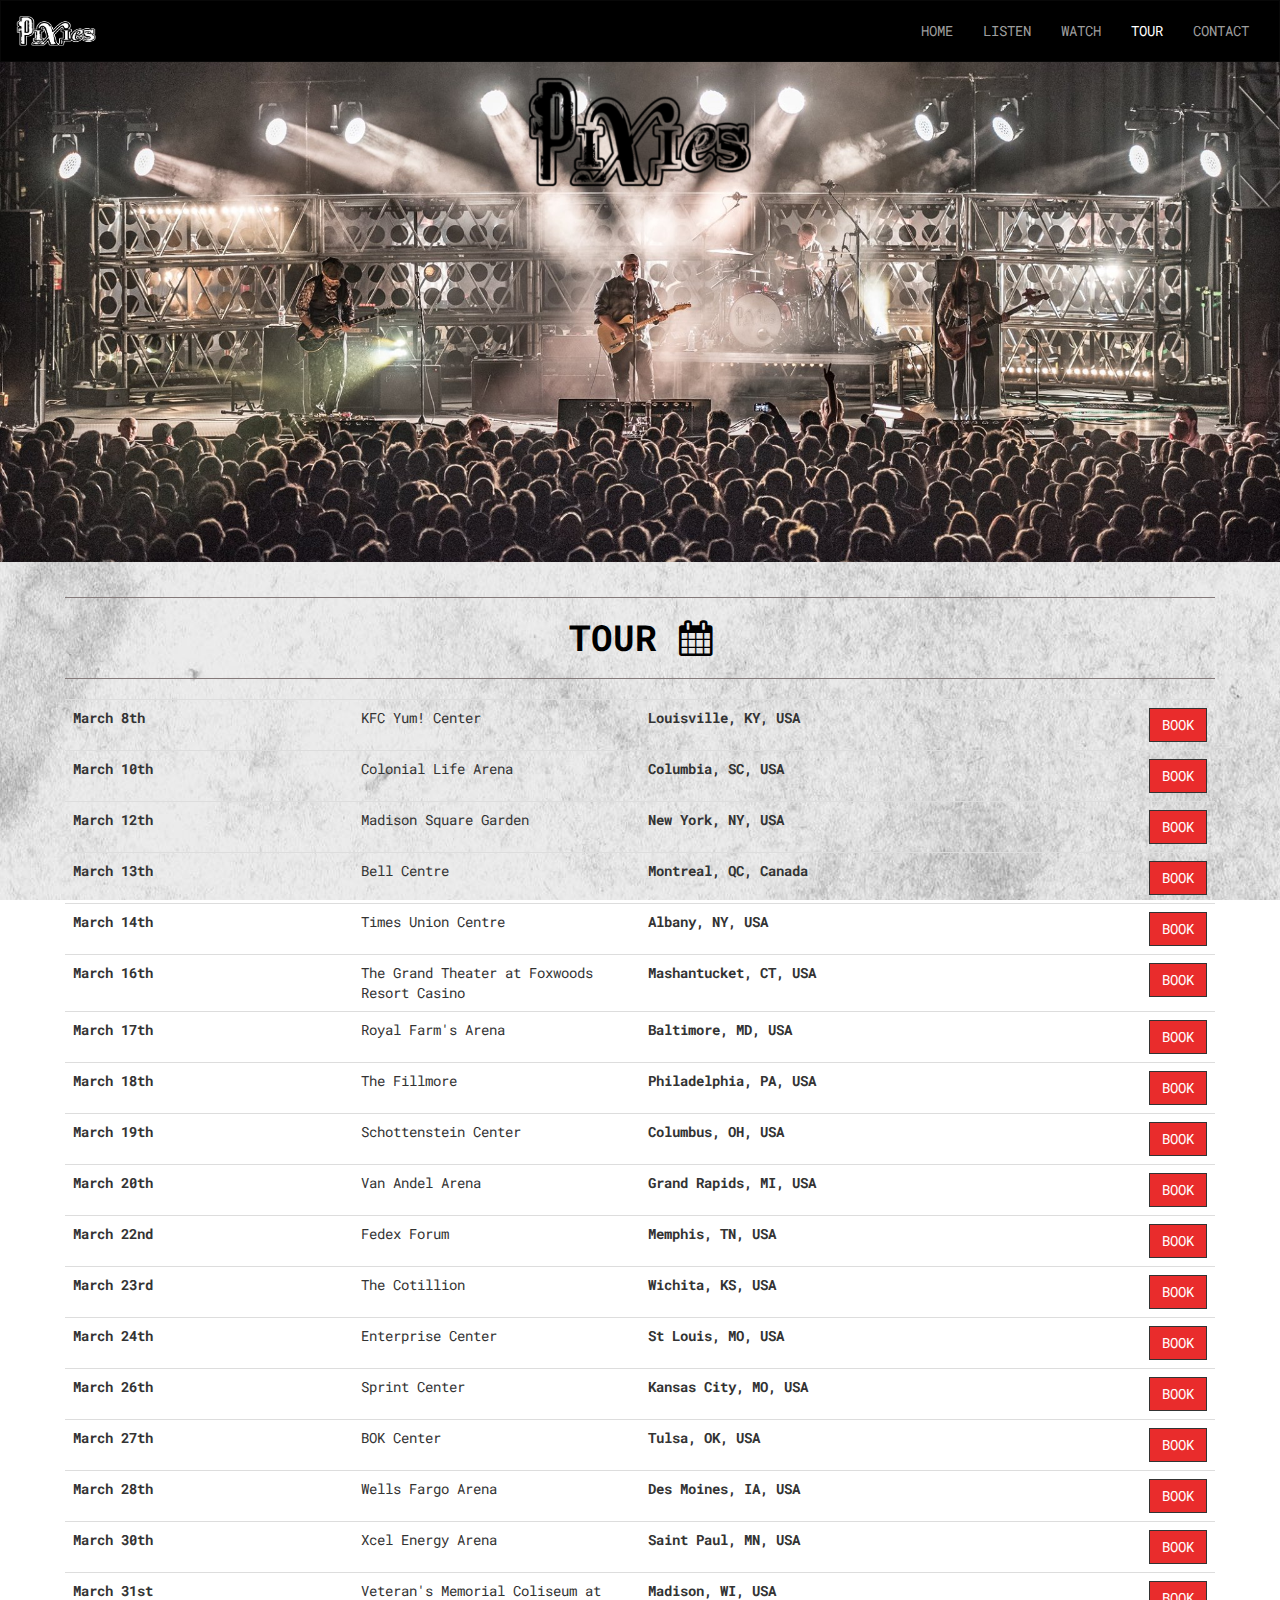
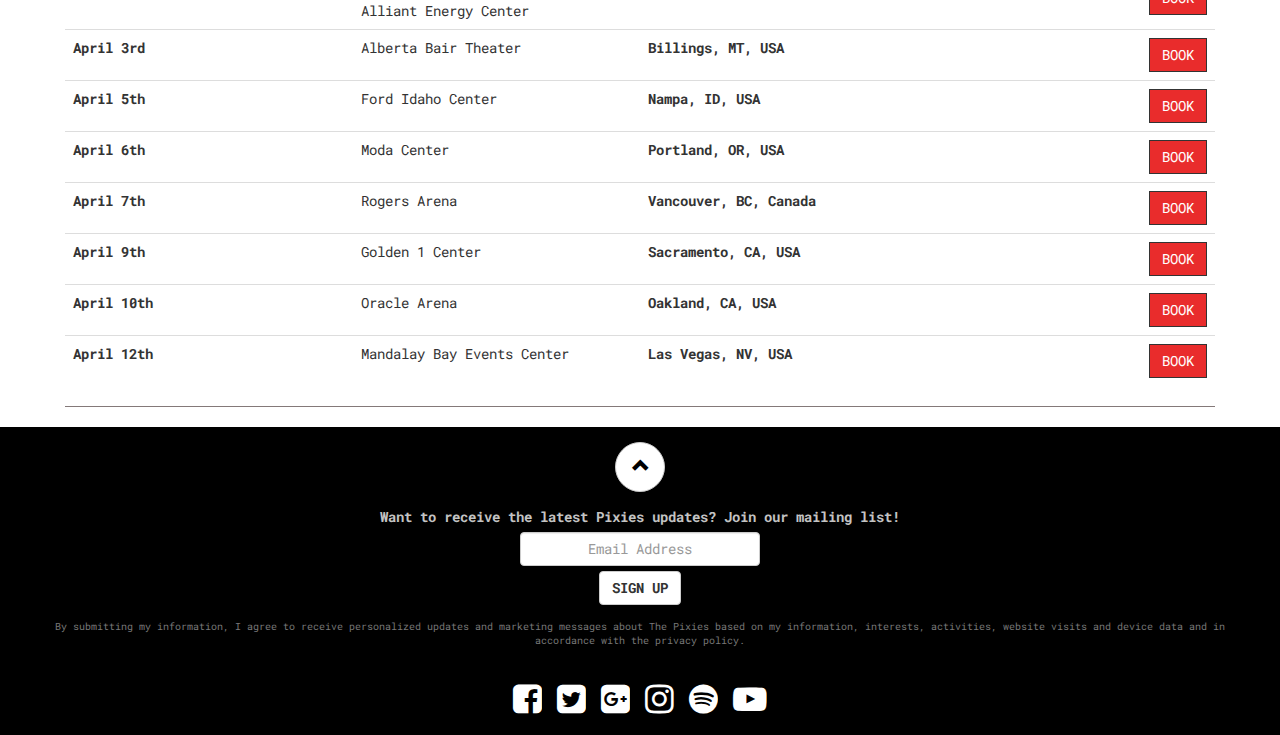
<file: tour.html>
<!DOCTYPE html>
<html lang="en">
    <head>
        <!----------Meta Data------->
        <meta charset="utf-8">
        <meta http-equiv="X-UA-Compatible" content="IE=edge">
        <meta name="viewport" content="width=device-width, initial-scale=1">
        
        <title>Tour - The Pixies</title>
        <!----------Bootstrap 3.3.7 CDN Link------->
        <link rel="stylesheet" href="https://stackpath.bootstrapcdn.com/bootstrap/3.3.7/css/bootstrap.min.css" type="text/css" />
        <!----------Fontawesome CDN Link------->
        <link rel="stylesheet" href="https://stackpath.bootstrapcdn.com/font-awesome/4.7.0/css/font-awesome.min.css" type="text/css"  />
        <!----------Google Fonts Link------->
        <link rel="stylesheet" href="https://fonts.googleapis.com/css?family=Roboto+Mono:400,700">
        <!----------My Css Link------->
        <link rel="stylesheet" href="assets/css/style.css" type="text/css" />
        <!----------Favicon Link------->
        <link rel="shortcut icon" href="assets/images/favicon1.ico" type="image/x-icon" />
    </head>
    
    <body>
        <header>
            <!---Navigation Bar--->
            <nav class="navbar navbar-inverse">
                <div class="container-fluid">
                    <div class="navbar-header">
                        <button type="button" class="navbar-toggle" data-toggle="collapse" data-target="#myNavbar">
                            <span class="icon-bar"></span>
                            <span class="icon-bar"></span>
                            <span class="icon-bar"></span>                        
                        </button>
                        <a name="top" class="navbar-brand" href="index.html"><img class="icon" src="assets/images/pixieslogo.jpg" alt="Pixies Logo"></a>
                    </div>
                    
                    <div class="collapse navbar-collapse text-center" id="myNavbar">
                        <ul class="nav navbar-nav navbar-right">
                            <li><a href="index.html">Home</a></li>
                            <li><a href="listen.html">Listen</a></li>
                            <li><a href="watch.html">Watch</a></li>
                            <li><a href="tour.html" class="active-page">Tour</a></li>
                            <li><a href="contact.html">Contact</a></li>
                        </ul>
                    </div>
                </div>
            </nav>

            <!---/Navigation Bar--->
            
            <!---Banner Image--->
            <div class="banner-container">
                <div class="tour-parallax">
                    <div class="col-12 col-lg-12 text-center">
                       <a class="banner-brand hidden-xs" href="index.html"><img class="logo" src="assets/images/Logo1.png" alt="Main Logo"></a>
                    </div>
                </div>
            </div>
            <!---/Banner Image--->
        </header>
        
        <!---Tour Dates Table--->
        <main class="news container-fluid text-center">
            
            <hr><h1>Tour <i class="fa fa-calendar" aria-hidden="true"></i></h1><hr>
            
                <table class="table text-left" style="table-layout: fixed; width: 100%">
                    <tbody> 
                    <tr> <th scope="row">March 8th</th> <td>KFC Yum! Center</td> <td style="font-weight: 700;">Louisville, KY, USA</td> <td class="text-right"><a class="book-button btn" href="https://www1.ticketmaster.com/event/16005549E6057A31?irgwc&f_PPL=true&ab=efeat5787v1" target="_blank" role="button">BOOK</a></td> </tr> 
                    <tr> <th scope="row">March 10th</th> <td>Colonial Life Arena</td> <td style="font-weight: 700;">Columbia, SC, USA</td> <td class="text-right"><a class="book-button btn" href="https://www1.ticketmaster.com/event/2D00554AE742A169?irgwc&f_PPL=true&ab=efeat5787v1" target="_blank" role="button">BOOK</a></td> </tr> 
                    <tr> <th scope="row">March 12th</th> <td>Madison Square Garden</td> <td style="font-weight: 700;">New York, NY, USA</td> <td class="text-right"><a class="book-button btn" href="https://www1.ticketmaster.com/weezer-pixies-new-york-new-york-03-12-2019/event/3B005549F0EF5A69" target="_blank" role="button">BOOK</a></td> </tr> 
                    <tr> <th scope="row">March 13th</th> <td>Bell Centre</td> <td style="font-weight: 700;">Montreal, QC, Canada</td> <td class="text-right"><a class="book-button btn" href="https://evenko.ca/en/events/18453/weezer-pixies/bell-centre/03-13-2019" target="_blank" role="button">BOOK</a></td> </tr>
                    <tr> <th scope="row">March 14th</th> <td>Times Union Centre</td> <td style="font-weight: 700;">Albany, NY, USA</td> <td class="text-right"><a class="book-button btn" href="https://www1.ticketmaster.com/event/0000554AE2247D89?irgwc&f_PPL=true&ab=efeat5787v1" target="_blank" role="button">BOOK</a></td> </tr>
                    <tr> <th scope="row">March 16th</th> <td>The Grand Theater at Foxwoods Resort Casino</td> <td style="font-weight: 700;">Mashantucket, CT, USA</td> <td class="text-right"><a class="book-button btn" href="https://www1.ticketmaster.com/event/1D00554A1B483ADC?irgwc" target="_blank" role="button">BOOK</a></td> </tr>
                    <tr> <th scope="row">March 17th</th> <td>Royal Farm's Arena</td> <td style="font-weight: 700;">Baltimore, MD, USA</td> <td class="text-right"><a class="book-button btn" href="https://www1.ticketmaster.com/event/150055499E802B9E?irgwc" target="_blank" role="button">BOOK</a></td> </tr>
                    <tr> <th scope="row">March 18th</th> <td>The Fillmore</td> <td style="font-weight: 700;">Philadelphia, PA, USA</td> <td class="text-right"><a class="book-button btn" href="https://concerts1.livenation.com/event/02005552B41B52F6?irgwc" target="_blank" role="button">BOOK</a></td> </tr>
                    <tr> <th scope="row">March 19th</th> <td>Schottenstein Center</td> <td style="font-weight: 700;">Columbus, OH, USA</td> <td class="text-right"><a class="book-button btn" href="https://www1.ticketmaster.com/event/05005549B588579D?irgwc" target="_blank" role="button">BOOK</a></td> </tr>
                    <tr> <th scope="row">March 20th</th> <td>Van Andel Arena</td> <td style="font-weight: 700;">Grand Rapids, MI, USA</td> <td class="text-right"><a class="book-button btn" href="https://www1.ticketmaster.com/event/08005549BA934723?irgwc" target="_blank" role="button">BOOK</a></td> </tr>
                    <tr> <th scope="row">March 22nd</th> <td>Fedex Forum</td> <td style="font-weight: 700;">Memphis, TN, USA</td> <td class="text-right"><a class="book-button btn" href="https://www1.ticketmaster.com/event/1B00554AACAA7CC0?irgwc" target="_blank" role="button">BOOK</a></td> </tr>
                    <tr> <th scope="row">March 23rd</th> <td>The Cotillion</td> <td style="font-weight: 700;">Wichita, KS, USA</td> <td class="text-right"><a class="book-button btn" href="http://event.etix.com/ticket/online/performanceSale.do?performance_id=8828070&method=restoreToken&cobrand=cotillion" target="_blank" role="button">BOOK</a></td> </tr>
                    <tr> <th scope="row">March 24th</th> <td>Enterprise Center</td> <td style="font-weight: 700;">St Louis, MO, USA</td> <td class="text-right"><a class="book-button btn" href="https://www1.ticketmaster.com/event/0600554987263240?irgwc" target="_blank" role="button">BOOK</a></td> </tr>
                    <tr> <th scope="row">March 26th</th> <td>Sprint Center</td> <td style="font-weight: 700;">Kansas City, MO, USA</td> <td class="text-right"><a class="book-button btn" href="https://www.axs.com/events/363371/weezer-pixies-tickets?skin=sprintcenter" target="_blank" role="button">BOOK</a></td> </tr>
                    <tr> <th scope="row">March 27th</th> <td>BOK Center</td> <td style="font-weight: 700;">Tulsa, OK, USA</td> <td class="text-right"><a class="book-button btn" href="https://www1.ticketmaster.com/event/20005549C4E29F6B?irgwc" target="_blank" role="button">BOOK</a></td> </tr>
                    <tr> <th scope="row">March 28th</th> <td>Wells Fargo Arena</td> <td style="font-weight: 700;">Des Moines, IA, USA</td> <td class="text-right"><a class="book-button btn" href="https://hyveetix.evenue.net/cgi-bin/ncommerce3/SEGetEventInfo?ticketCode=GS%3AGLOBAL-IOWA%3AWFA19%3AWZ%3A&linkID=global-iowa&shopperContext=&pc=&caller=&appCode=&groupCode=WZ&cgc=" target="_blank" role="button">BOOK</a></td> </tr>
                    <tr> <th scope="row">March 30th</th> <td>Xcel Energy Arena</td> <td style="font-weight: 700;">Saint Paul, MN, USA</td> <td class="text-right"><a class="book-button btn" href="https://www1.ticketmaster.com/event/06005549E139BA83?irgwc" target="_blank" role="button">BOOK</a></td> </tr>
                    <tr> <th scope="row">March 31st</th> <td>Veteran's Memorial Coliseum at Alliant Energy Center</td> <td style="font-weight: 700;">Madison, WI, USA</td> <td class="text-right"><a class="book-button btn" href="https://www1.ticketmaster.com/weezer-pixies-madison-wisconsin-03-31-2019/event/0700554AFACE9EE9?f_PPL=true&ab=efeat5787v1" target="_blank" role="button">BOOK</a></td> </tr>
                    <tr> <th scope="row">April 3rd</th> <td>Alberta Bair Theater</td> <td style="font-weight: 700;">Billings, MT, USA</td> <td class="text-right"><a class="book-button btn" href="https://www.albertabairtheater.org/event-detail/785/Pixies/" target="_blank" role="button">BOOK</a></td> </tr>
                    <tr> <th scope="row">April 5th</th> <td>Ford Idaho Center</td> <td style="font-weight: 700;">Nampa, ID, USA</td> <td class="text-right"><a class="book-button btn" href="https://ev3.evenue.net/cgi-bin/ncommerce3/SEGetEventInfo?ticketCode=GS%3AFIC%3AFIC19%3A0405W%3A&linkID=nampa&shopperContext=&pc=&caller=&appCode=&groupCode=WEEZER&cgc=" target="_blank" role="button">BOOK</a></td> </tr>
                    <tr> <th scope="row">April 6th</th> <td>Moda Center</td> <td style="font-weight: 700;">Portland, OR, USA</td> <td class="text-right"><a class="book-button btn" href="https://www1.ticketmaster.com/event/0F00554A9F682F5A?irgwc" target="_blank" role="button">BOOK</a></td> </tr>
                    <tr> <th scope="row">April 7th</th> <td>Rogers Arena</td> <td style="font-weight: 700;">Vancouver, BC, Canada</td> <td class="text-right"><a class="book-button btn" href="https://www1.ticketmaster.ca/event/1100554AA6BE2CCD?irgwc" target="_blank" role="button">BOOK</a></td> </tr>
                    <tr> <th scope="row">April 9th</th> <td>Golden 1 Center</td> <td style="font-weight: 700;">Sacramento, CA, USA</td> <td class="text-right"><a class="book-button btn" href="https://www1.ticketmaster.com/event/1C00554A79FA684B?irgwc" target="_blank" role="button">BOOK</a></td> </tr>
                    <tr> <th scope="row">April 10th</th> <td>Oracle Arena</td> <td style="font-weight: 700;">Oakland, CA, USA</td> <td class="text-right"><a class="book-button btn" href="https://www1.ticketmaster.com/event/1C00554AB421B5D9?irgwc" target="_blank" role="button">BOOK</a></td> </tr>
                    <tr> <th scope="row">April 12th</th> <td>Mandalay Bay Events Center</td> <td style="font-weight: 700;">Las Vegas, NV, USA</td> <td class="text-right"><a class="book-button btn" href="https://www.axs.com/events/363230/weezer-pixies-tickets?skin=mandalaybay" target="_blank" role="button">BOOK</a></td> </tr>
                    </tbody>
                </table>
                <hr>
        <!---/Tour Dates Table--->
            
        </main>
        
        <footer class="footer">
            
            <div class="container-fluid">
                <!----------Back to Top Button------->
                <div class="button-wrapper">
                    <a href="#top"><button type="button" class="btn btn-default btn-circle btn-lg text-center center-block"><i class="top-button glyphicon glyphicon-chevron-up"></i></button></a>
                </div>
                <!----------/Back to Top Button------->
                <!----------Mailing List Form------->
                <form data-toggle="validator">
                    <div class="form text-center">
                        <div class="form-group center-block">
                            <label for="exampleInputEmail1">Want to receive the latest Pixies updates? Join our mailing list!</label>
                            <input type="email" style="width: 240px" class="form-control text-center center-block" id="exampleInputEmail1" placeholder="Email Address" required>
                        </div>
                        <button type="submit" class="sign-up-button btn btn-default">Sign Up</button>
                        <div class="disclaimer">
                            <p class="text-muted">By submitting my information, I agree to receive personalized updates and marketing messages about The Pixies based on my information, interests, activities, website visits and device data and in accordance with the privacy policy.</p>
                        </div>
                    </div>
                </form>
                <!----------/Mailing List Form------->
                
                <!----------Social Media links------->
                <!----------These are customised from a Bootsnipp.com snippet of social link buttons------->
                <div class="social-links text-center center-block">
                    <br />
                        <a href="https://www.facebook.com/pixiesofficial/" target="_blank"><i id="social-fb" class="fa fa-facebook-square fa-3x social"></i></a>
        	            <a href="https://twitter.com/pixies" target="_blank"><i id="social-tw" class="fa fa-twitter-square fa-3x social"></i></a>
        	            <a href="https://plus.google.com/100335635762493650245" target="_blank"><i id="social-gp" class="fa fa-google-plus-square fa-3x social"></i></a>
        	            <a href="https://www.instagram.com/pixiesofficial/?hl=en" target="_blank"><i id="social-in" class="fa fa-instagram fa-3x social"></i></a>
        	            <a href="https://open.spotify.com/artist/6zvul52xwTWzilBZl6BUbT" target="_blank"><i id="social-spot" class="fa fa-spotify fa-3x social"></i></a>
        	            <a href="https://www.youtube.com/user/PixiesOfficialTV" target="_blank"><i id="social-yt" class="fa fa-youtube-play fa-3x social"></i></a>
                </div>
                <!----------/Social Media links------->
            </div>
        </footer>
        
        <!----------J Query------->
        <script src="https://ajax.googleapis.com/ajax/libs/jquery/3.3.1/jquery.min.js"></script>
        <!----------Bootstrap Js------->
        <script src="https://maxcdn.bootstrapcdn.com/bootstrap/3.3.7/js/bootstrap.min.js"></script>
    </body>
    
</html>
</file>
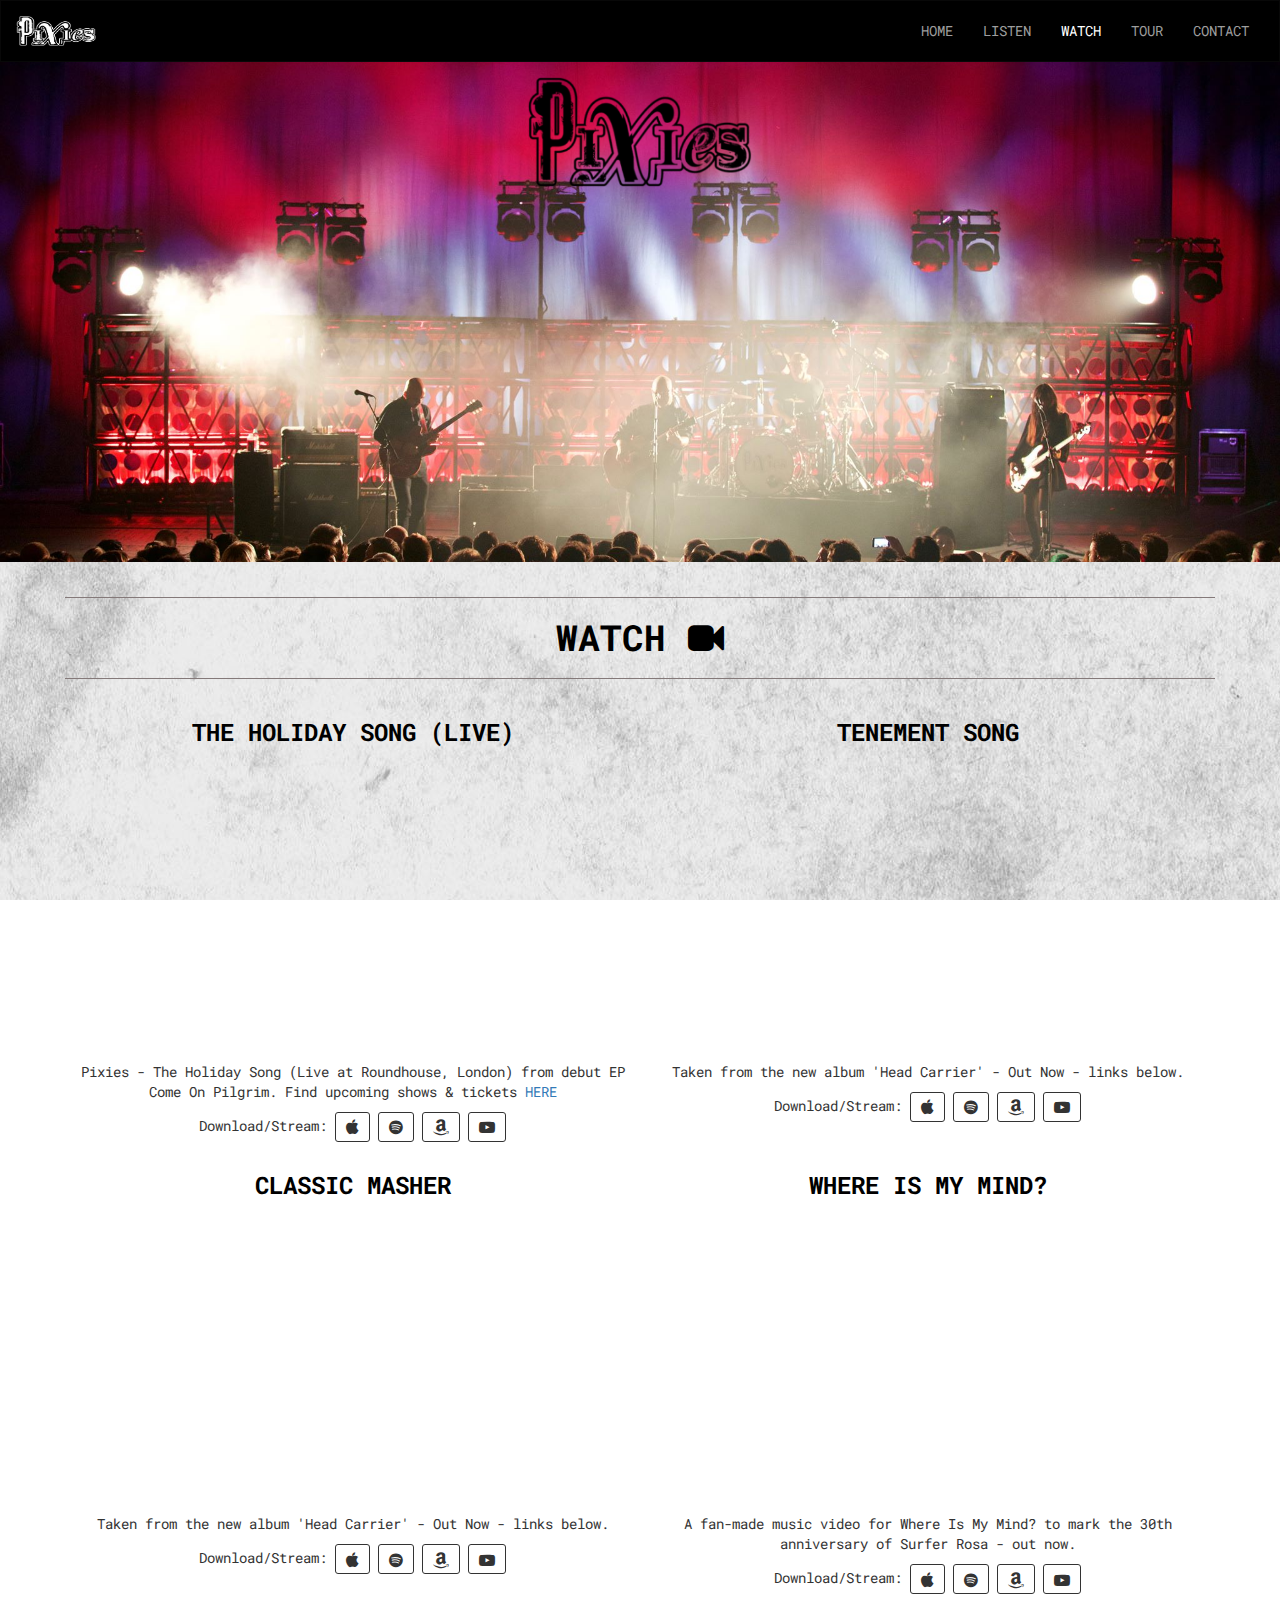
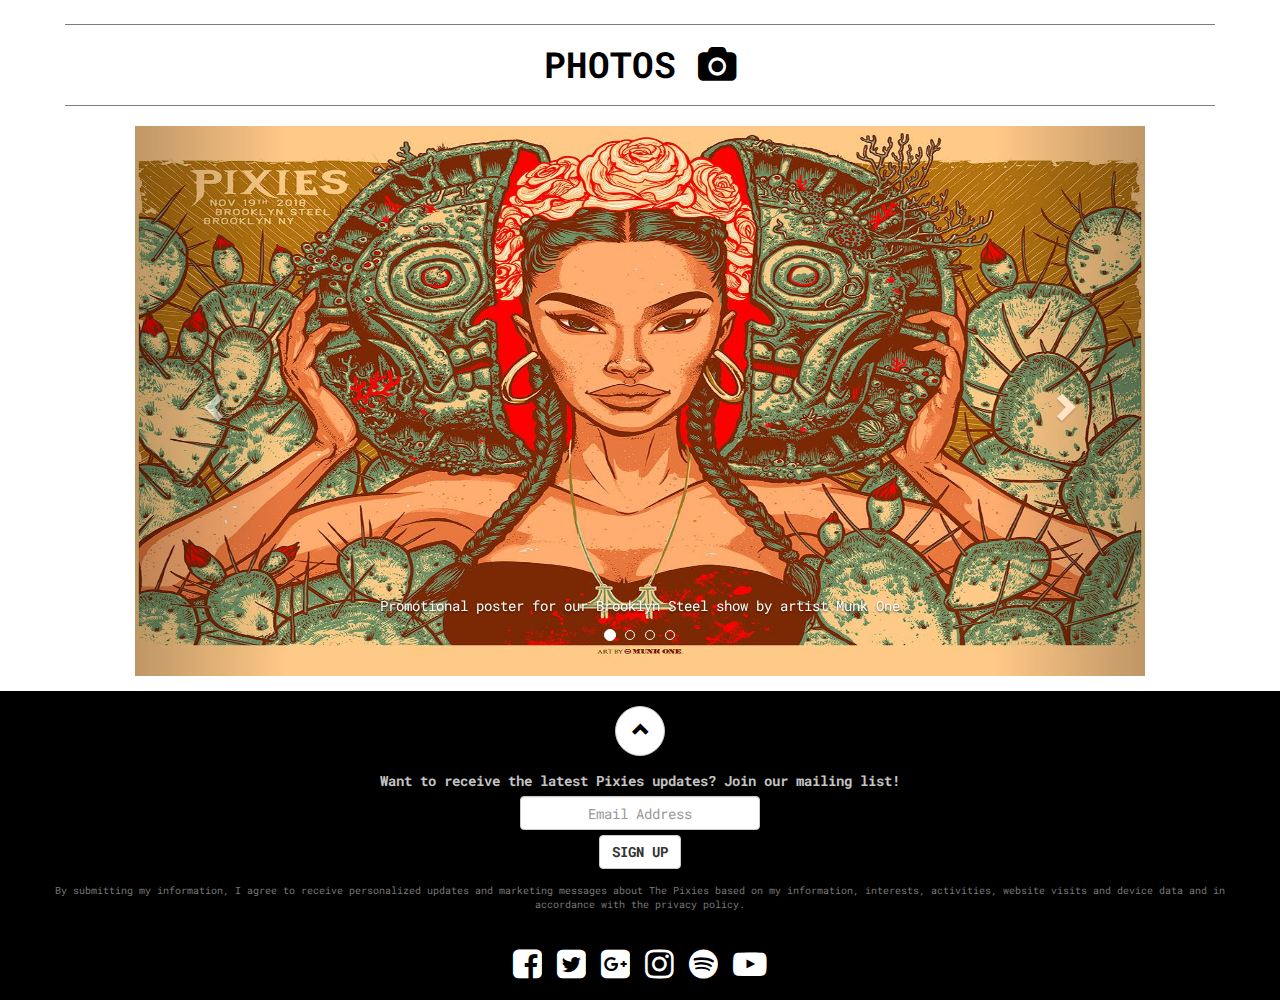
<file: watch.html>
<!DOCTYPE html>
<html lang="en">
    <head>
        <!----------Meta Data------->
        <meta charset="utf-8">
        <meta http-equiv="X-UA-Compatible" content="IE=edge">
        <meta name="viewport" content="width=device-width, initial-scale=1">
        
        <title>Watch - The Pixies</title>
        <!----------Bootstrap 3.3.7 CDN Link------->
        <link rel="stylesheet" href="https://stackpath.bootstrapcdn.com/bootstrap/3.3.7/css/bootstrap.min.css" type="text/css" />
        <!----------Fontawesome CDN Link------->
        <link rel="stylesheet" href="https://stackpath.bootstrapcdn.com/font-awesome/4.7.0/css/font-awesome.min.css" type="text/css"  />
        <!----------Google Fonts Link------->
        <link rel="stylesheet" href="https://fonts.googleapis.com/css?family=Roboto+Mono:400,700">
        <!----------My Css Link------->
        <link rel="stylesheet" href="assets/css/style.css" type="text/css" />
        <!----------Favicon Link------->
        <link rel="shortcut icon" href="assets/images/favicon1.ico" type="image/x-icon" />
    </head>
    
    <body>
        <header>
            <!---Navigation Bar--->
            <nav class="navbar navbar-inverse">
                <div class="container-fluid">
                    <div class="navbar-header">
                        <button type="button" class="navbar-toggle" data-toggle="collapse" data-target="#myNavbar">
                            <span class="icon-bar"></span>
                            <span class="icon-bar"></span>
                            <span class="icon-bar"></span>                        
                        </button>
                        <a name="top" class="navbar-brand" href="index.html"><img class="icon" src="assets/images/pixieslogo.jpg" alt="Pixies Logo"></a>
                    </div>
                    
                    <div class="collapse navbar-collapse text-center" id="myNavbar">
                        <ul class="nav navbar-nav navbar-right">
                            <li><a href="index.html">Home</a></li>
                            <li><a href="listen.html">Listen</a></li>
                            <li><a href="watch.html" class="active-page">Watch</a></li>
                            <li><a href="tour.html">Tour</a></li>
                            <li><a href="contact.html">Contact</a></li>
                        </ul>
                    </div>
                </div>
            </nav>
            <!---/Navigation Bar--->
            
            <!---Banner Image--->
            <div class="banner-container">
                <div class="watch-parallax">
                    <div class="col-12 col-lg-12 text-center">
                       <a class="banner-brand hidden-xs" href="index.html"><img class="logo" src="assets/images/Logo1.png" alt="Main Logo"></a>
                    </div>
                </div>
            </div>
            <!---/Banner Image--->
        </header>
        
        <!----------Visual Media Section------->
        <main class="news container-fluid text-center">
            
            <hr><h1>Watch <i class="fa fa-video-camera" aria-hidden="true"></i></h1><hr>
            
            <!----------Video Section Embedded from YouTube------->
            <div class="row watch">
                <div class="row videos">
                    <div class="col-md-12 col-lg-6">
                        <h3>The Holiday Song (Live)</h3>
                        <div style="left: 0; width: 100%; height: 0; position: relative; padding-bottom: 56.2493%;">
                            <iframe src="https://www.youtube.com/embed/mrEQP03HCQg?rel=0&amp;showinfo=0" style="border: 0; top: 0; left: 0; width: 100%; height: 100%; position: absolute;" allowfullscreen scrolling="no"></iframe>
                        </div>
                        <p>Pixies - The Holiday Song (Live at Roundhouse, London) from debut EP Come On Pilgrim.
                        Find upcoming shows & tickets <a href="tour.html">HERE</a>
                        </p>
                        <div class="row download-links">
                                <p> Download/Stream:
                                    <a class="btn btn-default btn-sm" href="https://itunes.apple.com/us/album/come-on-pilgrim/266192033" target="_blank" role="button"><i class="fa fa-apple fa-lg" aria-hidden="true"></i></a>
                                    <a class="btn btn-default btn-sm" href="https://open.spotify.com/album/0YXEvIGfgX8LKrSSgnciZt" target="_blank" role="button"><i class="fa fa-spotify fa-lg" aria-hidden="true"></i></a>
                                    <a class="btn btn-default btn-sm" href="https://www.amazon.com/Come-Pilgrim-Its-Surfer-Rosa/dp/B07G3LV5LV" target="blank" role="button"><i class="fa fa-amazon fa-lg" aria-hidden="true"></i></a>
                                    <a class="btn btn-default btn-sm" href="https://www.youtube.com/playlist?list=PL5dhMM8tGRKAqPlFauPHTnNYr7Lj-GQoW" target="_blank" role="button"><i class="fa fa-youtube-play fa-lg" aria-hidden="true"></i></a>
                                </p>
                        </div>
                    </div>
                    
                    <div class="col-md-12 col-lg-6">
                        <h3>Tenement Song</h3>
                        <div style="left: 0; width: 100%; height: 0; position: relative; padding-bottom: 56.2493%;">
                            <iframe src="https://www.youtube.com/embed/-SLgXBLQA2M?rel=0&showinfo=0" style="border: 0; top: 0; left: 0; width: 100%; height: 100%; position: absolute;" allowfullscreen scrolling="no"></iframe>
                        </div>
                        <p>Taken from the new album 'Head Carrier' - Out Now - links below.</p>
                        <div class="row download-links">
                                <p> Download/Stream:
                                    <a class="btn btn-default btn-sm" href="https://itunes.apple.com/us/album/head-carrier/1127941620" target="_blank" role="button"><i class="fa fa-apple fa-lg" aria-hidden="true"></i></a>
                                    <a class="btn btn-default btn-sm" href="https://open.spotify.com/album/26BA9bupsAH3gXCFSKI9kT" target="_blank" role="button"><i class="fa fa-spotify fa-lg" aria-hidden="true"></i></a>
                                    <a class="btn btn-default btn-sm" href="https://www.amazon.com/Head-Carrier-Pixies/dp/B01H4G3J2S" target="blank" role="button"><i class="fa fa-amazon fa-lg" aria-hidden="true"></i></a>
                                    <a class="btn btn-default btn-sm" href="https://www.youtube.com/playlist?list=PLcvm-dDIROCpM0Let2Qq8Lq86nUkg9WT0" target="_blank" role="button"><i class="fa fa-youtube-play fa-lg" aria-hidden="true"></i></a>
                                </p>
                        </div>
                    </div>
                </div>
                <div class="row videos">
                    <div class="col-md-12 col-lg-6">
                        <h3>Classic Masher</h3>
                        <div style="left: 0; width: 100%; height: 0; position: relative; padding-bottom: 56.2493%;">
                            <iframe src="https://www.youtube.com/embed/ICbuoRbclQQ?rel=0&showinfo=0" style="border: 0; top: 0; left: 0; width: 100%; height: 100%; position: absolute;" allowfullscreen scrolling="no"></iframe>
                        </div>
                        <p>Taken from the new album 'Head Carrier' - Out Now - links below.</p>
                        <div class="row download-links">
                            <p> Download/Stream:
                                <a class="btn btn-default btn-sm" href="https://itunes.apple.com/us/album/head-carrier/1127941620" target="_blank" role="button"><i class="fa fa-apple fa-lg" aria-hidden="true"></i></a>
                                <a class="btn btn-default btn-sm" href="https://open.spotify.com/album/26BA9bupsAH3gXCFSKI9kT" target="_blank" role="button"><i class="fa fa-spotify fa-lg" aria-hidden="true"></i></a>
                                <a class="btn btn-default btn-sm" href="https://www.amazon.com/Head-Carrier-Pixies/dp/B01H4G3J2S" target="blank" role="button"><i class="fa fa-amazon fa-lg" aria-hidden="true"></i></a>
                                <a class="btn btn-default btn-sm" href="https://www.youtube.com/playlist?list=PLcvm-dDIROCpM0Let2Qq8Lq86nUkg9WT0" target="_blank" role="button"><i class="fa fa-youtube-play fa-lg" aria-hidden="true"></i></a>
                            </p>
                        </div>
                    </div>
                    
                    <div class="col-md-12 col-lg-6">
                        <h3>Where is My Mind?</h3>
                        <div style="left: 0; width: 100%; height: 0; position: relative; padding-bottom: 56.2493%;">
                            <iframe src="https://www.youtube.com/embed/ufERJEdcfAY?rel=0&showinfo=0" style="border: 0; top: 0; left: 0; width: 100%; height: 100%; position: absolute;" allowfullscreen scrolling="no"></iframe>
                        </div>
                        <p>A fan-made music video for Where Is My Mind? to mark the 30th anniversary of Surfer Rosa - out now.</p>
                        <div class="row download-links">
                            <p> Download/Stream:
                                <a class="btn btn-default btn-sm" href="https://itunes.apple.com/us/album/surfer-rosa-remastered/1027465077" target="_blank" role="button"><i class="fa fa-apple fa-lg" aria-hidden="true"></i></a>
                                <a class="btn btn-default btn-sm" href="https://open.spotify.com/album/5dBIhAet5YfCd1TSvMRbzX" target="_blank" role="button"><i class="fa fa-spotify fa-lg" aria-hidden="true"></i></a>
                                <a class="btn btn-default btn-sm" href="https://www.amazon.com/Surfer-Rosa-Come-Pilgrim-Pixies/dp/B00005LAGO" target="blank" role="button"><i class="fa fa-amazon fa-lg" aria-hidden="true"></i></a>
                                <a class="btn btn-default btn-sm" href="https://www.youtube.com/watch?v=yJM576_1UX4&list=PLNpmGn_mZydVGK94ew4INadnC2iOBfYT1" target="_blank" role="button"><i class="fa fa-youtube-play fa-lg" aria-hidden="true"></i></a>
                            </p>
                        </div>
                    </div>
                </div>    
            </div>
            <!----------/Video Section Embedded from YouTube------->
            
            <hr><h1>Photos <i class="fa fa-camera" aria-hidden="true"></i></h1><hr>
            
            <!----------Photo Section - Carousel taken from Bootstrap Documentation------->
            <div class="row photos">
                <div id="myCarousel" class="carousel slide" data-ride="carousel">
                      <!-- Indicators -->
                    <ol class="carousel-indicators">
                        <li data-target="#myCarousel" data-slide-to="0" class="active"></li>
                        <li data-target="#myCarousel" data-slide-to="1"></li>
                        <li data-target="#myCarousel" data-slide-to="2"></li>
                        <li data-target="#myCarousel" data-slide-to="3"></li>
                    </ol>
                    
                      <!-- Wrapper for slides -->
                    <div class="carousel-inner">
                        <div class="item active">
                            <img class="carousel-image" src="assets/images/gallery/carousel5.jpg" alt="Munk One Promo">
                            <div class="carousel-caption">
                                <p>Promotional poster for our Brooklyn Steel show by artist Munk One</p>
                            </div>
                        </div>
                    
                        <div class="item">
                            <img class="carousel-image" src="assets/images/gallery/carousel7.jpg" alt="Group photo">
                            <div class="carousel-caption">
                                <p>David Lovering, Paz Lenchantin, Joey Santiago and Frank Black</p>
                            </div>
                        </div>
                    
                        <div class="item">
                            <img class="carousel-image" src="assets/images/gallery/carousel1.jpg" alt="Roundhouse London">
                            <div class="carousel-caption">
                                <p>Joey at Roundhouse, London</p>
                            </div>
                        </div>
                        
                        <div class="item">
                            <img class="carousel-image" src="assets/images/gallery/carousel4.jpg" alt="Teatro Metropolitan">
                            <div class="carousel-caption">
                                <p>Saying thank you to El Teatro Metropolitan at Mexico City</p>
                            </div>
                        </div>
                        
                    </div>
                    
                      <!-- Left and right controls -->
                    <a class="left carousel-control" href="#myCarousel" data-slide="prev">
                        <span class="glyphicon glyphicon-chevron-left"></span>
                        <span class="sr-only">Previous</span>
                    </a>
                    <a class="right carousel-control" href="#myCarousel" data-slide="next">
                        <span class="glyphicon glyphicon-chevron-right"></span>
                        <span class="sr-only">Next</span>
                    </a>
                </div>
            </div>
            <!----------/Photo Section - Carousel taken from Bootstrap Documentation------->
            
            
        </main>
        <!----------/Visual Media Section------->
        
        <footer class="footer">
            
            <div class="container-fluid">
                <!----------Back to Top Button------->
                <div class="button-wrapper">
                    <a href="#top"><button type="button" class="btn btn-default btn-circle btn-lg text-center center-block"><i class="top-button glyphicon glyphicon-chevron-up"></i></button></a>
                </div>
                <!----------/Back to Top Button------->
                <!----------Mailing List Form------->
                <form data-toggle="validator">
                    <div class="form text-center">
                        <div class="form-group center-block">
                            <label for="exampleInputEmail1">Want to receive the latest Pixies updates? Join our mailing list!</label>
                            <input type="email" style="width: 240px" class="form-control text-center center-block" id="exampleInputEmail1" placeholder="Email Address" required>
                        </div>
                        <button type="submit" class="sign-up-button btn btn-default">Sign Up</button>
                        <div class="disclaimer">
                            <p class="text-muted">By submitting my information, I agree to receive personalized updates and marketing messages about The Pixies based on my information, interests, activities, website visits and device data and in accordance with the privacy policy.</p>
                        </div>
                    </div>
                </form>
                <!----------/Mailing List Form------->
                
                <!----------Social Media links------->
                <!----------These are customised from a Bootsnipp.com snippet of social link buttons------->
                <div class="social-links text-center center-block">
                    <br />
                        <a href="https://www.facebook.com/pixiesofficial/" target="_blank"><i id="social-fb" class="fa fa-facebook-square fa-3x social"></i></a>
        	            <a href="https://twitter.com/pixies" target="_blank"><i id="social-tw" class="fa fa-twitter-square fa-3x social"></i></a>
        	            <a href="https://plus.google.com/100335635762493650245" target="_blank"><i id="social-gp" class="fa fa-google-plus-square fa-3x social"></i></a>
        	            <a href="https://www.instagram.com/pixiesofficial/?hl=en" target="_blank"><i id="social-in" class="fa fa-instagram fa-3x social"></i></a>
        	            <a href="https://open.spotify.com/artist/6zvul52xwTWzilBZl6BUbT" target="_blank"><i id="social-spot" class="fa fa-spotify fa-3x social"></i></a>
        	            <a href="https://www.youtube.com/user/PixiesOfficialTV" target="_blank"><i id="social-yt" class="fa fa-youtube-play fa-3x social"></i></a>
                </div>
                <!----------/Social Media links------->
            </div>
        </footer>
        
        <!----------J Query------->
        <script src="https://ajax.googleapis.com/ajax/libs/jquery/3.3.1/jquery.min.js"></script>
        <!----------Bootstrap Js------->
        <script src="https://maxcdn.bootstrapcdn.com/bootstrap/3.3.7/js/bootstrap.min.js"></script>
    </body>
    
</html>
</file>
<file: assets/css/style.css>
body {
    font-family: 'Roboto Mono', monospace, sans-serif;
    background: url(../images/greybackground.jpg) center center fixed;
}

header {
    margin: 0;
}

hr {
    border-top-color: #847979;
}


/* -- Navbar -- */

.navbar-inverse {
    background-color: #000;
}

.navbar {
    position: relative;
    min-height: 60px;
    margin-bottom: 0;
    border-radius: 0;
    text-transform: uppercase;
}

.navbar-nav>li>a {
    line-height: 30px;
}

.navbar-inverse .navbar-nav>li>a:hover {
    -moz-transition: all 0.30s ease-in-out;
    -webkit-transition: all 0.30s ease-in-out;
    -o-transition: all 0.30s ease-in-out;
}

#myNavbar ul li .active-page {
    color: #fff;
}

.icon {
    height: 30px;
    width: 80px;
}


/* -- Banner Section -- */

.banner-container {
    max-width: 100%;
    height: 100%;
}

.parallax {
    background-image: url(../images/home.jpg);
    height: 500px;
    background-attachment: fixed;
    background-position: center;
    background-repeat: no-repeat;
    background-size: cover;
    -webkit-background-size: cover;
    -moz-background-size: cover;
    -o-background-size: cover;
}

.listen-parallax {
    background-image: url(../images/pixiesmedia.jpg);
    height: 500px;
    background-attachment: fixed;
    background-position: center;
    background-repeat: no-repeat;
    background-size: cover;
}

.watch-parallax {
    background-image: url(../images/watchbanner.jpg);
    height: 500px;
    background-attachment: fixed;
    background-position: center;
    background-repeat: no-repeat;
    background-size: cover;
}

.tour-parallax {
    background-image: url(../images/tour.jpg);
    height: 500px;
    background-attachment: fixed;
    background-position: center;
    background-repeat: no-repeat;
    background-size: cover;
}

.contact-parallax {
    background-image: url(../images/contact.jpg);
    height: 500px;
    background-attachment: fixed;
    background-position: center;
    background-repeat: no-repeat;
    background-size: cover;
}

/* -- Logo -- */

.logo {
    height: 110px;
    margin-top: 15px;
}

/* -- Main -- */

h1,
h2,
h3,
h4 {
    text-transform: uppercase;
    font-weight: 700;
    color: #000;
}

.btn-default:hover,
.btn-default:active {
    border-color: #333!important;
}

.jumbotron {
    background: url(../images/headcarrier.jpg) center center;
    height: 300px;
    text-align: center;
    border: 1.5px solid;
    margin-bottom: 15px;
    background-repeat: no-repeat;
    -webkit-background-size: 100% 100%;
    -moz-background-size: 100% 100%;
    -o-background-size: 100% 100%;
    background-size: 100% 100%;
}

.container-fluid .jumbotron {
    border-radius: 0px;
    border-color: #000;
}

/* -- Latest News Section -- */

.news {
    padding-top: 15px;
    padding-right: 15px;
    padding-left: 15px;
    margin-right: auto;
    margin-left: auto;
}

.news-updates {
    margin-right: 15px;
    margin-left: 15px;
}

.thumbnail {
    float: left;
    border: 0px;
    background-color: transparent;
}

.news-updates .thumbnail img {
    width: 100%;
    height: 370px;
}

.story-button {
    border-radius: 0px;
    border-color: #000;
    text-transform: uppercase;
    color: #000;
    font-weight: 700;
    border-width: 1.5px;
}

/* -- Listen Page-- */

.listen {
    margin-right: 15px;
    margin-left: 15px;
    margin-bottom: 15px;
}

.btn.btn-lg.streaming-button,
.btn.btn-lg.streaming-button:active {
    border-style: none;
    background-color: transparent;
    box-shadow: none;
}

.btn-sm {
    border: 1.5px solid;
}

.btn.btn-default.btn-sm:active,
.btn.btn-default.btn-sm:hover,
.btn.btn-default.btn-sm:focus {
    color: #333;
    background-color: #d4d4d4;
    border-color: #333;
}

.button-image {
    width: 180px;
    height: 68px;
}

/* -- Watch Page -- */

.watch,
.photos {
    margin-right: 15px;
    margin-left: 15px;
    margin-bottom: 15px;
}

/* -- Photo Carousel Image settings -- */

.carousel-image {
    height: 400px!important;
    width: 100%;
}

/* -- Tour Page-- */

.tour {
    margin-right: 15px;
    margin-left: 15px;
    margin-bottom: 15px;
}

.book-button {
    color: #ffffff;
    background-color: #e92c2c;
    border-color: #333;
    border-radius: 0px;
    border-width: 1.5px;
    text-transform: uppercase;
}

.book-button:hover,
.book-button:focus,
.book-button:active,
.book-button.active,
.open>.dropdown-toggle.book-button {
    color: #f1d6d6;
    background-color: #e92c2ce0;
    border-color: #000000;
}

.book-button:active,
.book-button.active {
    color: #f1d6d6;
    background-color: #c41111;
    border-color: #000000;
}

/* -- Contact Page-- */

.contact {
    margin-right: 5px;
    margin-left: 5px;
    margin-bottom: 15px;
}

#name,
#email,
#message {
    color: #333;
    text-transform: uppercase;
}

/* -- Footer -- */

.footer {
    background-color: #000;
    padding-top: 15px;
    color: #9d9d9d;
}

/* -- Top Button -- */

.button-wrapper {
    display: flex;
    align-items: center;
    justify-content: center;
}

.top-button {
    color: #000;
}

.btn-circle.btn-lg {
    width: 50px;
    height: 50px;
    padding: 10px 16px;
    margin-bottom: 15px;
    font-size: 18px;
    line-height: 1.33;
    border-radius: 25px;
    border-style: solid;
}

/* -- Email Sign Up -- */

.form-group {
    margin-bottom: 5px;
    color: #c3c3c3;
}

.sign-up-button {
    text-transform: uppercase;
    font-weight: 700;
}

.disclaimer {
    margin-right: 20px;
    margin-left: 20px;
    margin-top: 15px;
    font-size: x-small;
}

/* -- Social Media Links -- */

/* -- Taken and edited from Bootsnip code -- */

.social-links {
    margin-bottom: 15px;
}

.social:hover {
    -webkit-transform: scale(1.1);
    -moz-transform: scale(1.1);
    -o-transform: scale(1.1);
    transform: scale(1.1);
}

.social {
    color: #fff;
    -webkit-transform: scale(0.8);
    -moz-transform: scale(0.8);
    -o-transform: scale(0.8);
    transform: scale(0.8);
    -webkit-transition-duration: 0.5s;
    -moz-transition-duration: 0.5s;
    -o-transition-duration: 0.5s;
}

#social-fb:hover {
    color: #3B5998;
}

#social-tw:hover {
    color: #4099FF;
}

#social-gp:hover {
    color: #d34836;
}

#social-in:hover {
    color: #cd486b;
}

#social-spot:hover {
    color: #1db954;
}

#social-yt:hover {
    color: #ff0000;
}

/* -- Media Queries -- */

@media (min-width: 640px) {

    .news {
        margin-left: 20px;
        margin-right: 20px;
    }
}

/* -- Large Devices -- */

@media (min-width: 992px) {

    .news {
        margin-left: 50px;
        margin-right: 50px;
    }

    .jumbotron {
        height: 450px;
    }

    .carousel-image {
        height: 500px!important;
        width: 100%;
    }
}

/* -- Extra Large Devices -- */

@media (min-width: 1200px) {
    .jumbotron {
        height: 500px;
    }

    .photos {
        margin-right: 70px;
        margin-left: 70px;
    }

    .carousel-image {
        height: 550px!important;
        width: 100%;
    }
}

/* -- Fits the font to the table on Tour Page on small devices -- */

@media (max-width: 480px) {

    .table {
        font-size: 10px!important;
    }
}

/* Medium devices (landscape tablets, 768px and up) */

@media (min-width: 768px) {
    .contact-parallax {
        background-image: url(../images/contact.jpg);
        height: 500px;
        background-attachment: fixed;
        background-position: 55% 45%;
        background-repeat: no-repeat;
        background-size: cover;
    }

    .parallax {
        background-image: url(../images/home.jpg);
        height: 500px;
        background-attachment: fixed;
        background-position: 55% 45%;
        background-repeat: no-repeat;
        background-size: cover;
    }
}

@media only screen and (orientation: landscape) {
    .contact-parallax {
        background-image: url(../images/contact.jpg);
        height: 500px;
        background-attachment: fixed;
        background-position: 55% 45%;
        background-repeat: no-repeat;
        background-size: cover;
    }
}

/* Turns off parallax scrolling for all tablets and phones. Increase/decrease the pixels if needed */

@media only screen and (max-device-width: 1366px) {
    .parallax,
    .listen-parallax,
    .watch-parallax,
    .tour-parallax,
    .contact-parallax {
        background-attachment: scroll;
    }
}
</file>
